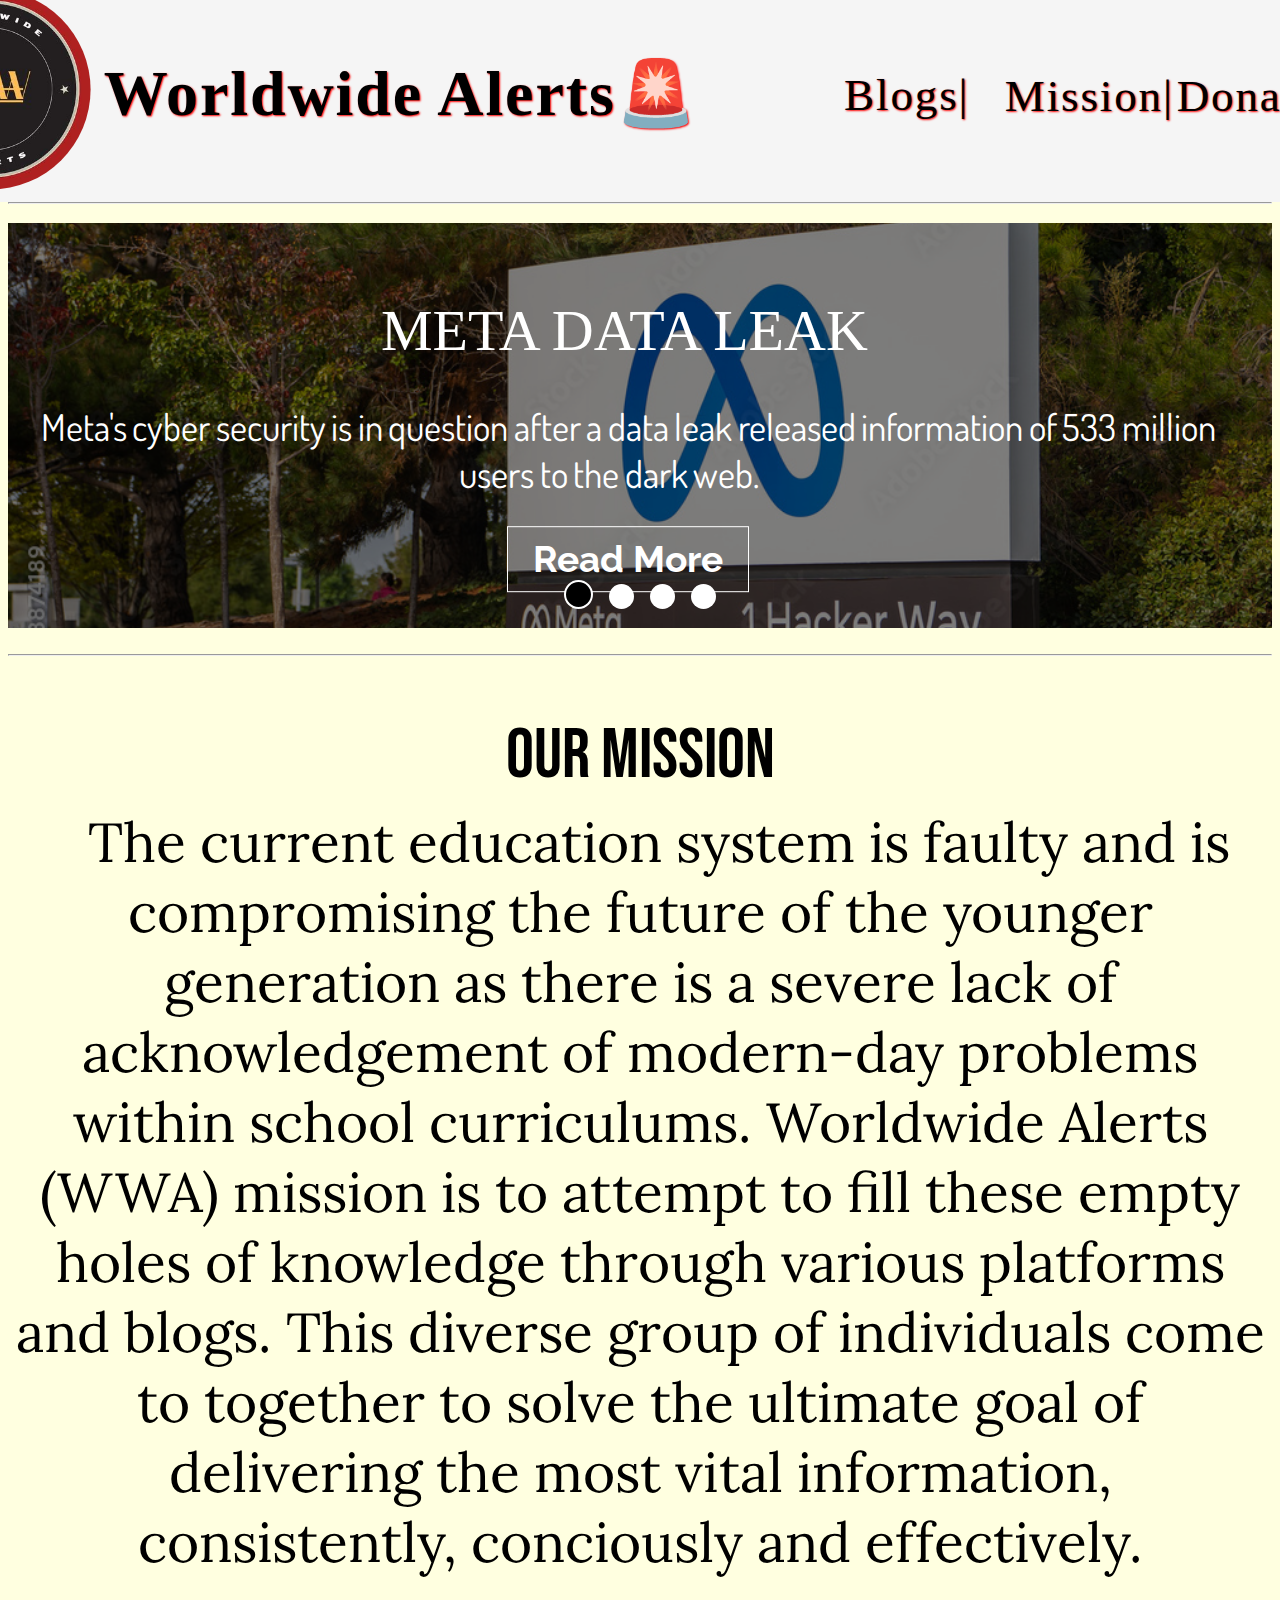
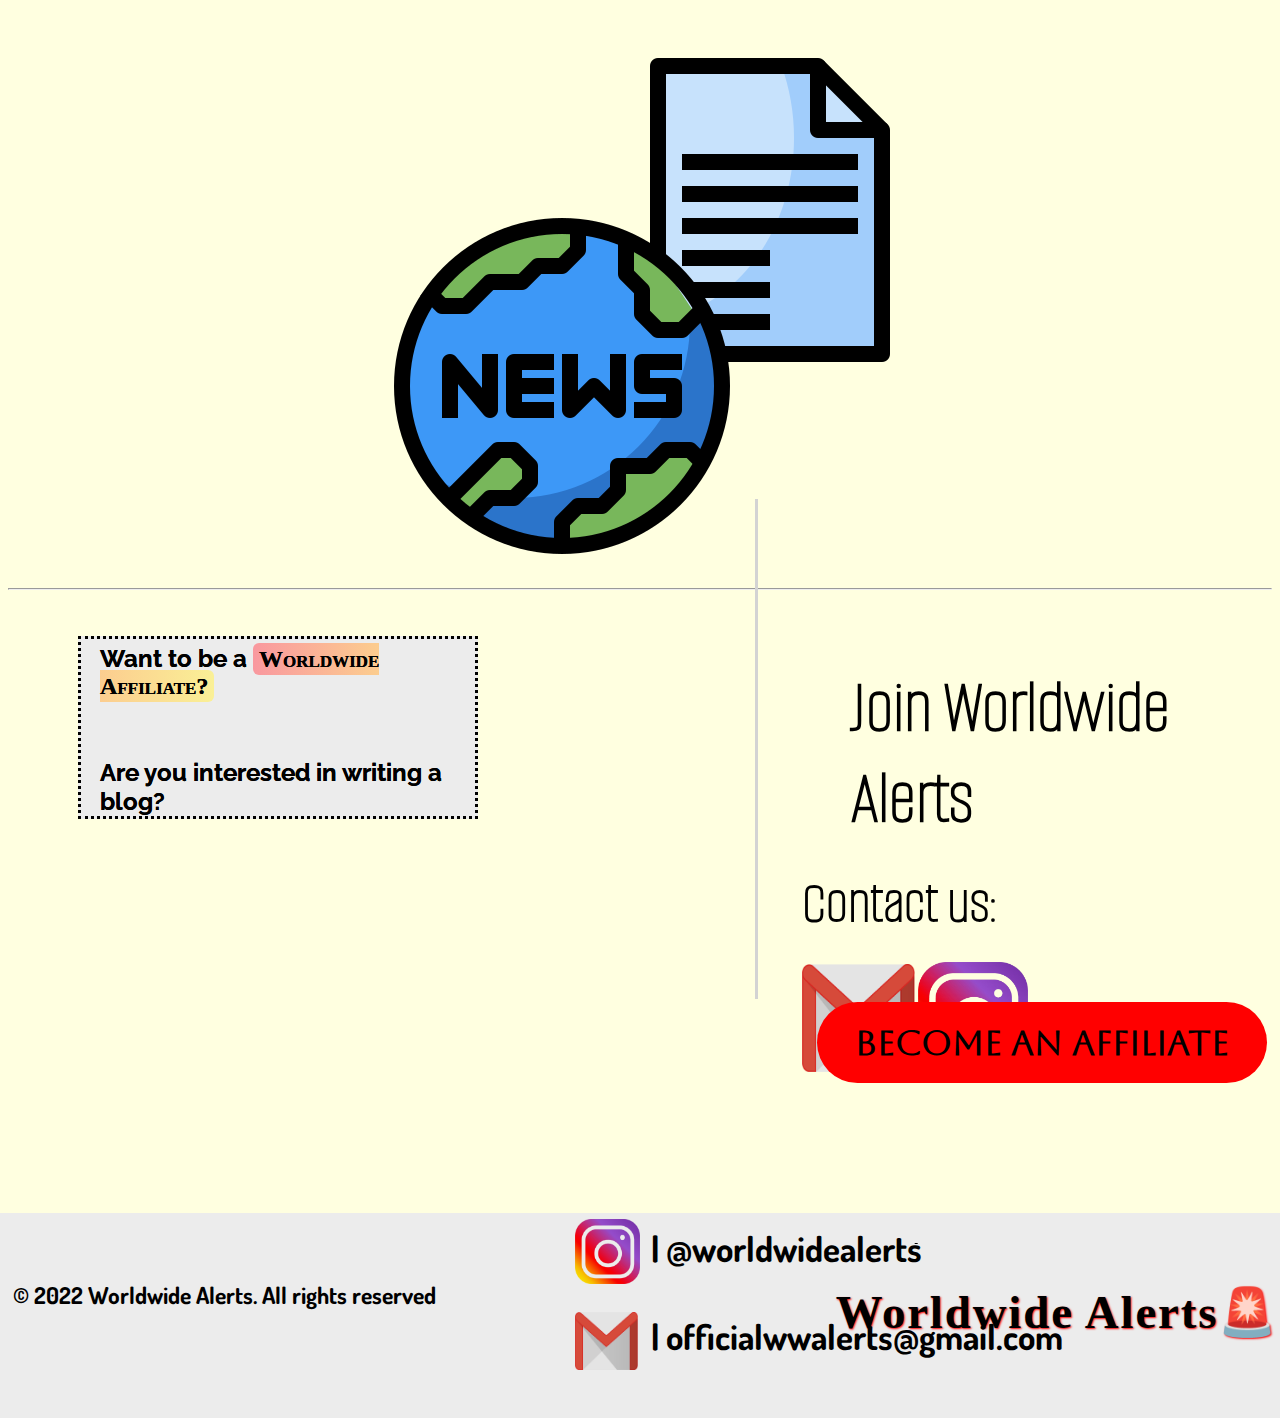
<file: index.html>
<html lang="en">
<head>
    <meta charset="UTF-8">
    <meta http-equiv="X-UA-Compatible" content="IE=edge">
    <meta name="viewport" content="width=1500;height:1500;user-scalable=0;" />
    <link rel="stylesheet" href="style.css">
    <title>Worldwide Alerts</title>
    <link rel="preconnect" href="https://fonts.googleapis.com">
<link rel="preconnect" href="https://fonts.gstatic.com" crossorigin>
<link href="https://fonts.googleapis.com/css2?family=Aboreto&family=Alumni+Sans+Pinstripe&family=Bebas+Neue&family=Dosis:wght@200&family=Lora&family=Raleway:wght@100&display=swap" rel="stylesheet">
</head>
<header>
    <div class="maintitle"> 
        <h1>
            <a class="link" href="index.html">Worldwide Alerts🚨</a>
        </h1>
        <div class="subsection">
            <div class="blogs">
                <a class="link" href="blogs.html">Blogs|</a>
            </div>
            <div class="our-mission">
                <a class="link" href="index.html#mission">Mission|</a>
            </div>
            <div class="donate">
                <a class="link" href="donate.html">Donate|</a>
            </div>
            <div class="contact">
                <a class="link" href="index.html#join">Contact</a>
            </div>
        </div>
        <div class="mainimage">
            <a class="link" href="./index.html">
                <img class="logo" src="images/worldwidelogo.jpg"> 
            </a>
        </div>
</header>
<hr>
<body>
    <div class="slider">
        <input type="radio" name="slide" id="slide-1" checked>
        <input type="radio" name="slide" id="slide-2">
        <input type="radio" name="slide" id="slide-3">
        <input type="radio" name="slide" id="slide-4">

        <div class="slides">
            <div class="slide slide-1">
                <div class="slide-data">
                    <h1>Meta Data Leak</h1>
                    <P>Meta's cyber security is in question after a data leak released information of 533 million<br> 
                        users to the dark web.</P>
                    <button class="button" onclick="location.href='cybersecurity.html'">Read More</button>
                </div>
            </div>
            <div class="slide slide-2">
                <div class="slide-data">
                    <h1>Monkeypox</h1>
                    <P>Monkeypox is a deadly virus with various symptoms on the rise in the world.<br>Monkeypox virus is part of the same family of viruses as variola virus,<br> 
                        the virus that causes smallpox. </P>
                    <button class="button" onclick="location.href='monkeypox.html'">Read More</button>
                </div>
            </div>
            <div class="slide slide-3">
                <div class="slide-data">
                    <h1>Uyghur Muslims In Concentration Camps</h1>
                    <P>Millions of Uyghur Muslims are being held in inhumane concentration camps where<br>things such as
                        internment, forced abortion, forced sterilization, forced labor, 
                        torture,<br>brainwashing, alleged rape have occured to this innocent group of people.</P>
                         <button class="button" onclick="location.href='muslims.html'">Read More</button>
                </div>
            </div>
            <div class="slide slide-4">
                <div class="slide-data">
                    <h1>Equal Pay</h1>
                    <P>Women only make 77 cents for every dollar 
                        earned by men.<br>As a result, there's a lifetime of income inequality between men and women<br>and more
                         women are retiring into poverty which is not ethical.</P>
                         <button class="button" onclick="location.href='equalpay.html'">Read More</button>
                </div>
            </div>
        </div>

        <div class="arrows arrow-left">
            <label for="slide-3">
                <span><i class="fas fa-angle-left"></i></span>
            </label>
            <label for="slide-1">
                <span><i class="fas fa-angle-left"></i></span>
            </label>
            <label for="slide-2">
                <span><i class="fas fa-angle-left"></i></span>
            </label>
            <label for="slide-4">
                <span><i class="fas fa-angle-left"></i></span>
            </label>
        </div>

        <div class="arrows arrow-right">
            <label for="slide-2">
                <span><i class="fas fa-angle-right"></i></span>
            </label>
            <label for="slide-3">
                <span><i class="fas fa-angle-right"></i></span>
            </label>
            <label for="slide-1">
                <span><i class="fas fa-angle-right"></i></span>
            </label>
            <label for="slide-4">
                <span><i class="fas fa-angle-right"></i></span>
            </label>
        </div>

        <div class="dots">
            <label for="slide-1"></label>
            <label for="slide-2"></label>
            <label for="slide-3"></label>
            <label for="slide-4"></label>
        </div>
    </div>
    <br>
    <hr>
    <div id="mission">
        <h2>Our Mission</h2>
        <p>The current education system is faulty and is compromising the future of the younger generation as there is 
            a severe lack of acknowledgement of modern-day problems within school curriculums. Worldwide Alerts (WWA) 
            mission is to attempt to fill these empty holes of knowledge through various platforms and blogs. This diverse
             group of individuals come to together to solve the ultimate goal of delivering the most vital information, 
             consistently, conciously and effectively. </p>
    </div>
    <br>
    <div class="filler-image">
        <img src="images/news.png" alt="">
    </div>
    <br>
    <hr>
    <br>
    <div class="affiliate">
        <div class="offer">
            <h2>Want to be a <span class="highlight">Worldwide Affiliate?</span> <br><br><br>Are you interested in writing a blog?</span></h2>
        </div>
        <div class="line">
            <div style="border-right:3px solid lightgrey;height:500px;text-align:center;padding-left:10px"></div>
        </div>
        <div id="join">
            <h2>Join Worldwide Alerts</h2><h4>Contact us:</h4>
            <a href="https://mail.google.com/mail/u/0/#inbox?compose=GTvVlcSDbFTHpvTbCBZHXmrBkhRsmNTTvcJbSDdTHtlBqrGhZzKKLxcwVcQPhxLcBfnNKHKfwRlbb" target="_blank">
            <img src="images/gmail.png" width="113" height="108"> 
            </a>
    
            <a href="https://www.instagram.com/worldwidealerts/?hl=en" target="_blank">
            <img src="images/instagram.png" width="110" height="110">
            </a>
            <button class="button-1"onclick="location.href='https://docs.google.com/forms/d/e/1FAIpQLScU3TUs0H5khBt9A2chukT0VBWeJHSwSTQZGWmdj0NtWhO1SA/viewform?usp=sf_link'">Become An Affiliate</button>
            </button>
        </div>
    </div>
    <br>
    <hr>
    <footer>
        <div class="footer">
            <div class="footer-text">
                <h3>© 2022 Worldwide Alerts. All rights reserved</h3>
            </div>
            <div class="footer-text1">
                <h3>Worldwide Alerts🚨</h3>
            </div>
        </div>
        <div class="footer-contact">
            <div class="footer-contact-gmail">
                <a href="https://mail.google.com/mail/u/0/#inbox?compose=GTvVlcSDbFTHpvTbCBZHXmrBkhRsmNTTvcJbSDdTHtlBqrGhZzKKLxcwVcQPhxLcBfnNKHKfwRlbb" target="_blank">
                    <img src="images/gmail.png" width="63" height="58"> 
                </a>
            </div>
            <div class="footer-contact-insta">
                <a href="https://www.instagram.com/worldwidealerts/?hl=en" target="_blank">
                    <img src="images/instagram.png" width="65" height="65">
            </div>
            <div class="footer-contact-text">
                <div class="footer-contact-insta-text">
                    <a class="link" href="https://www.instagram.com/worldwidealerts/?hl=en" target="_blank">|  @worldwidealerts</a>
                </div>
                <br>
                <div class="footer-contact-gmail-text">
                    <a class="link" href="https://mail.google.com/mail/u/0/#inbox?compose=GTvVlcSDbFTHpvTbCBZHXmrBkhRsmNTTvcJbSDdTHtlBqrGhZzKKLxcwVcQPhxLcBfnNKHKfwRlbb" target="_blank">|  officialwwalerts@gmail.com</a>
                </div>
            </div>
        </div>
    </footer>      
</body>
</file>
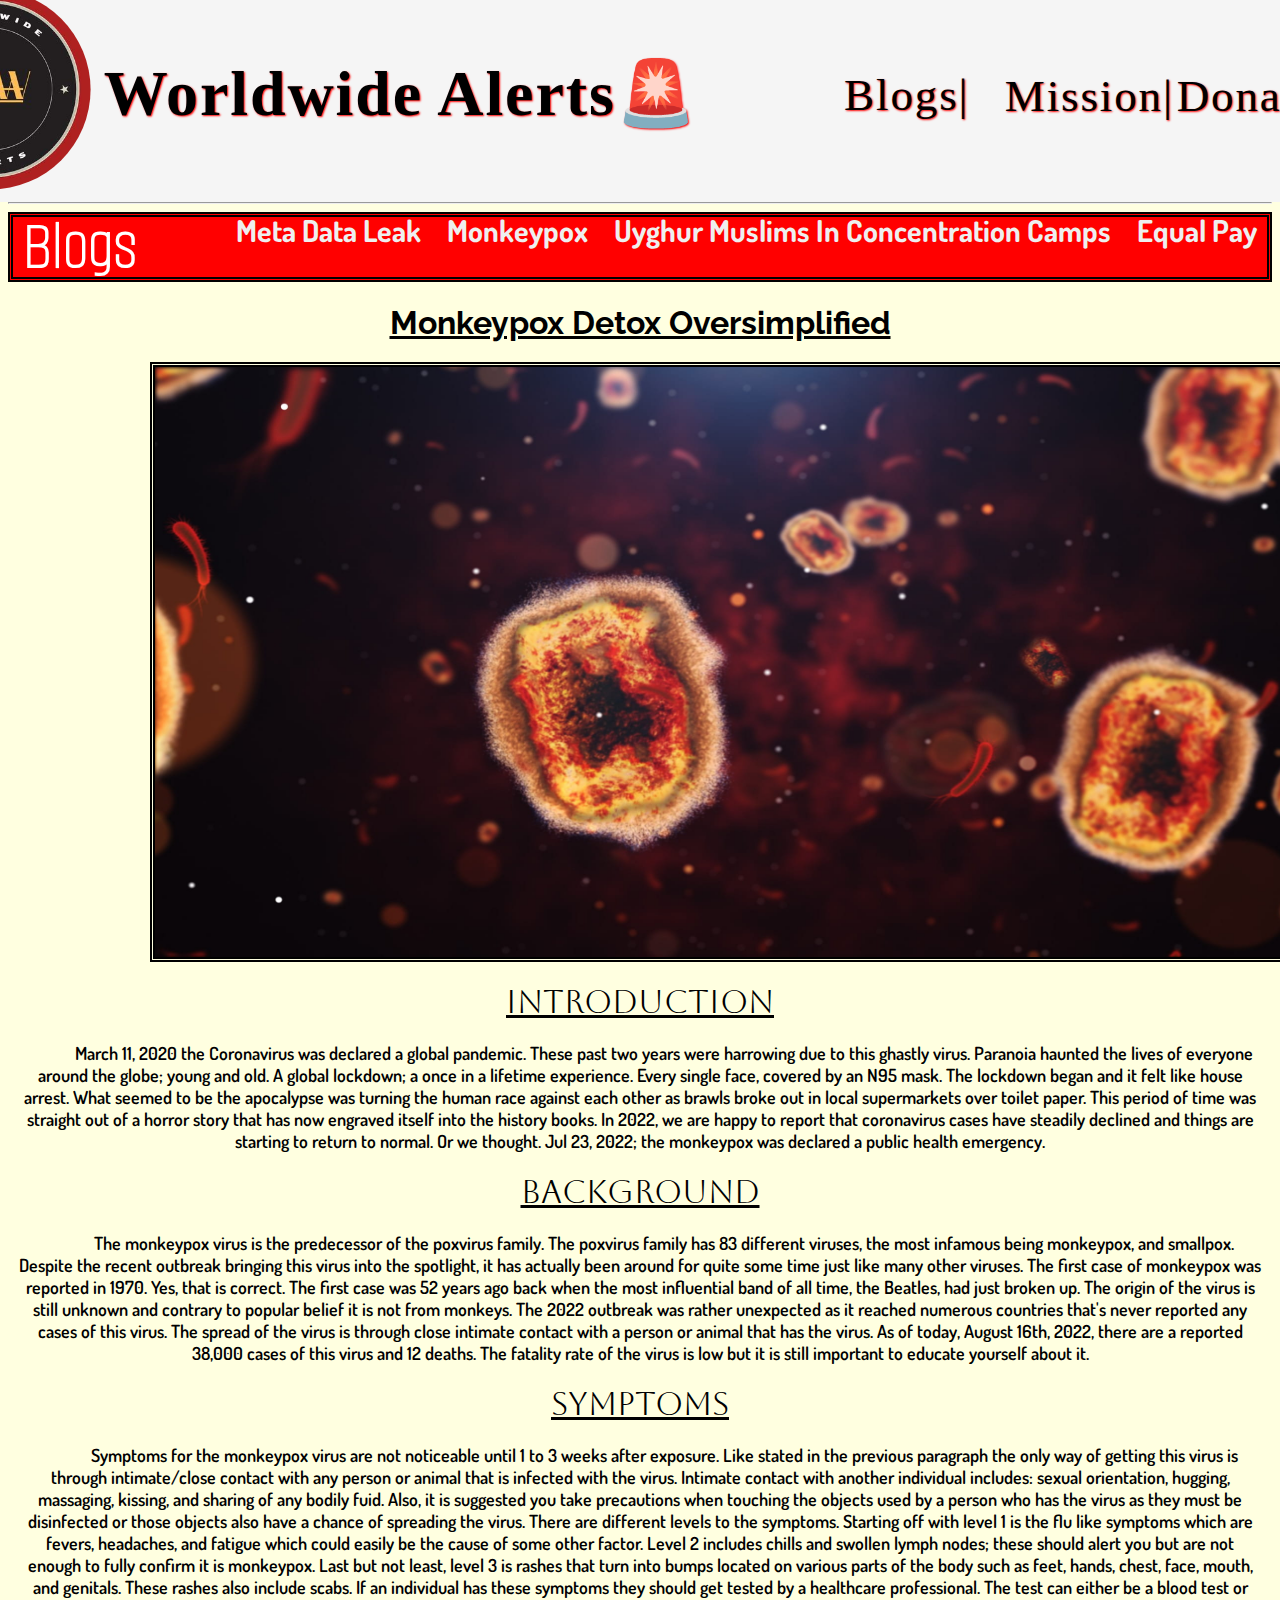
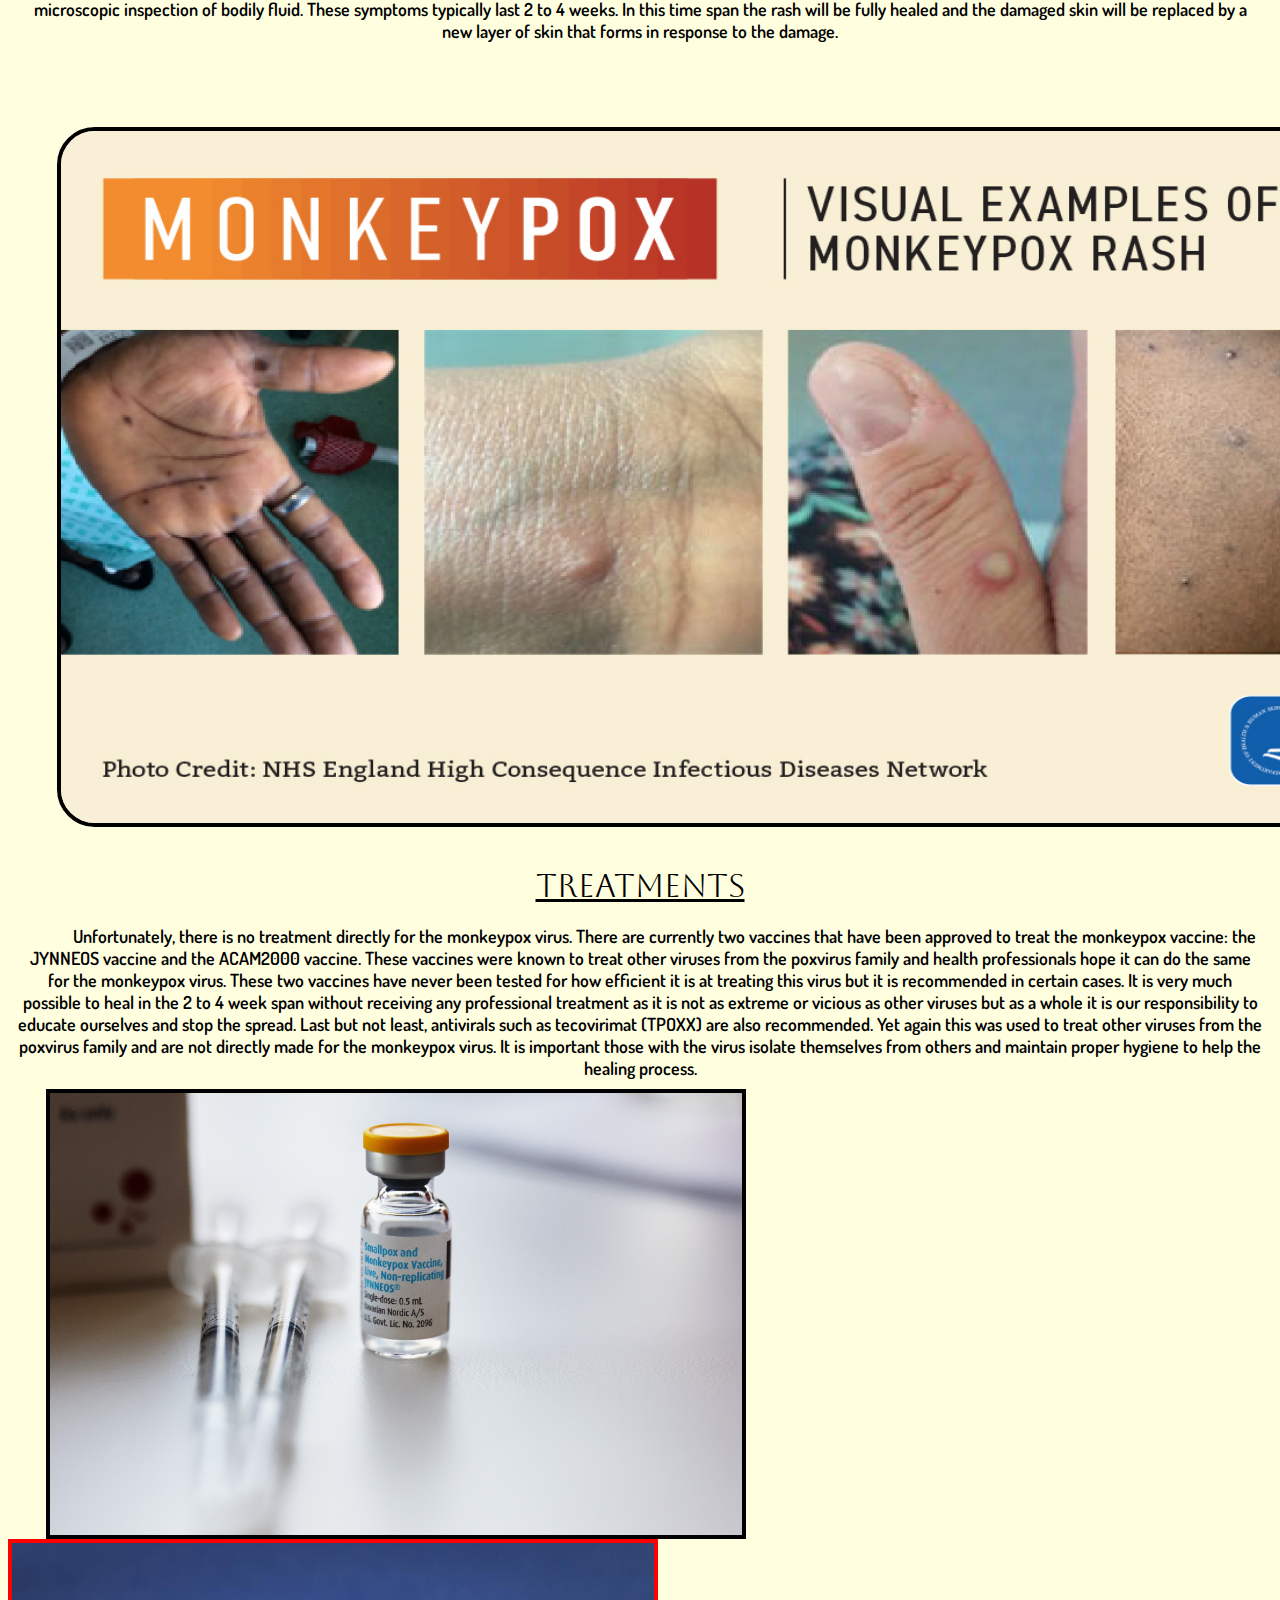
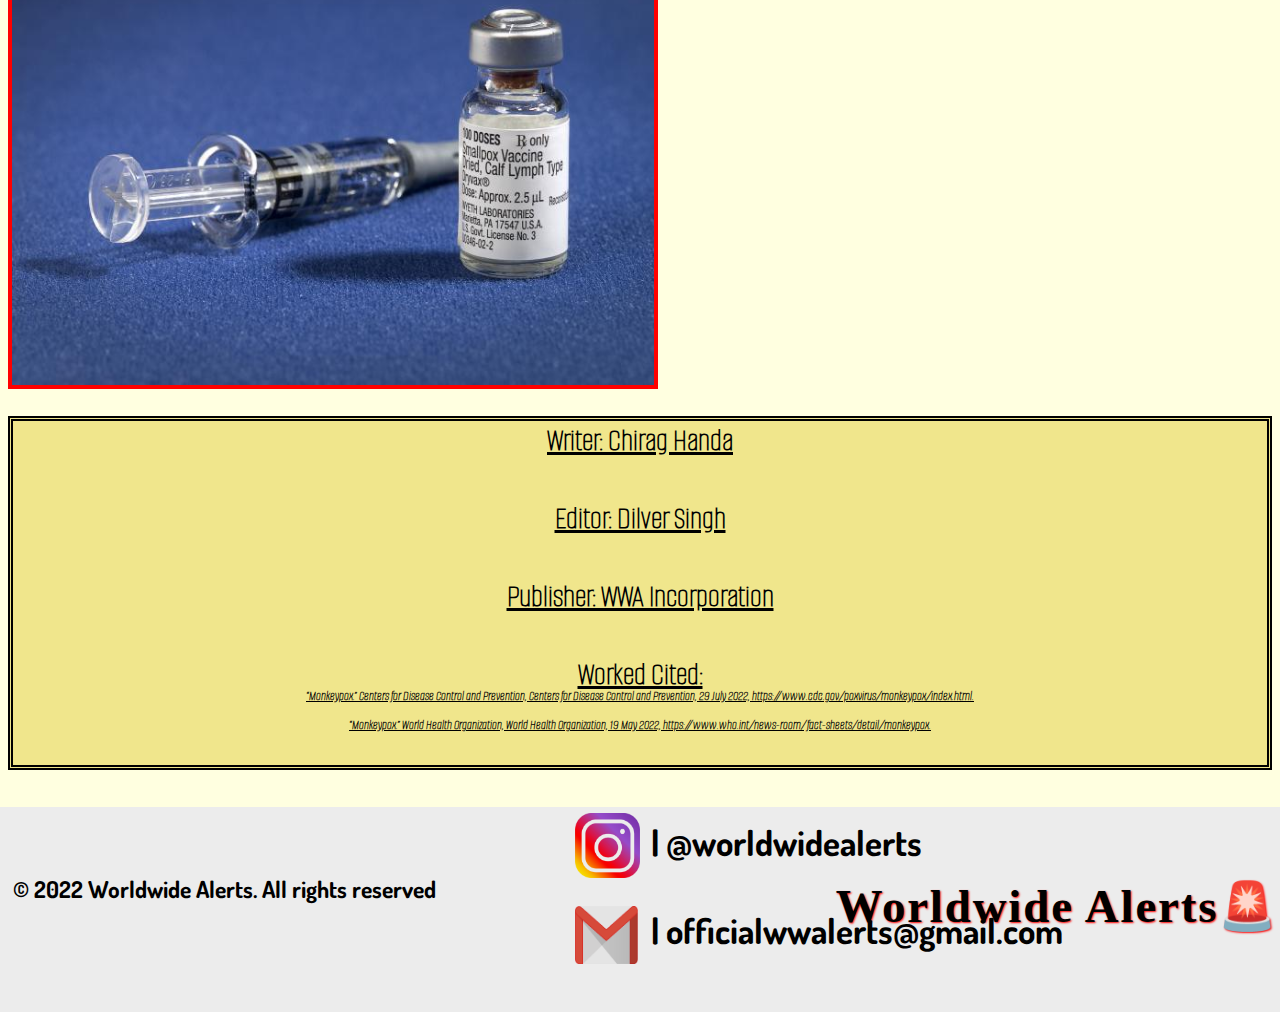
<file: blogs.html>
<html lang="en">
<head>
    <meta charset="UTF-8">
    <meta http-equiv="X-UA-Compatible" content="IE=edge">
    <meta name="viewport" content="width=1500;height:1500;user-scalable=0;" />
    <link rel="stylesheet" href="blogs.css">
    <title>Worldwide Alerts</title>
    <link rel="preconnect" href="https://fonts.googleapis.com">
<link rel="preconnect" href="https://fonts.gstatic.com" crossorigin>
<link href="https://fonts.googleapis.com/css2?family=Aboreto&family=Alumni+Sans+Pinstripe&family=Bebas+Neue&family=Dosis:wght@200&family=Lora&family=Raleway:wght@100&display=swap" rel="stylesheet">
</head>
<header>
    <header>
        <div class="maintitle"> 
            <h1>
                <a class="link" href="index.html">Worldwide Alerts🚨</a>
            </h1>
            <div class="subsection">
                <div class="blogs">
                    <a class="link" href="blogs.html">Blogs|</a>
                </div>
                <div class="our-mission">
                    <a class="link" href="index.html#mission">Mission|</a>
                </div>
                <div class="donate">
                    <a class="link" href="donate.html">Donate|</a>
                </div>
                <div class="contact">
                    <a class="link" href="index.html#join">Contact</a>
                </div>
            </div>
            <div class="mainimage">
                <a class="link" href="index.html">
                    <img class="logo" src="images/worldwidelogo.jpg"> 
                </a>
            </div>
    </header>
    <hr>
</header>
<body>
    <div class="nav">
        <input type="checkbox" id="nav-check">
        <div class="nav-header">
          <div class="nav-title">
            Blogs
          </div>
        </div>
        <div class="nav-btn">
          <label for="nav-check">
            <span></span>
            <span></span>
            <span></span>
          </label>
        </div>
        
        <div class="nav-links">
            <a href="cybersecurity.html">Meta Data Leak</a>
            <a href="monkeypox.html">Monkeypox</a>
            <a href="muslims.html">Uyghur Muslims In Concentration Camps</a>
            <a href="equalpay.html">Equal Pay</a>
        </div>
      </div>
      <div id="monkeypox-blog">
        <div class="monkeypox-title">
            <h1>
               Monkeypox Detox Oversimplified 
            </h1>
            <img class="monkeypox" src="images/monkeypox.jpg"width="1200" height="600">
        </div>
        <div class="monkeypox-info">
            <div class="intro">
                <h1>Introduction</h1>
                <p>March 11, 2020 the Coronavirus was declared a global pandemic. These past two years were 
                    harrowing due to this ghastly virus. Paranoia haunted the lives of everyone around the 
                    globe; young and old. A global lockdown; a once in a lifetime experience. Every single face,
                    covered by an N95 mask. The lockdown began and it felt like house arrest. What seemed to be 
                    the apocalypse was turning the human race against each other as brawls broke out in local 
                    supermarkets over toilet paper. This period of time was straight out of a horror story that 
                    has now engraved itself into the history books. In 2022, we are happy to report that 
                    coronavirus cases have steadily declined and things are starting to return to normal. 
                    Or we thought. Jul 23, 2022; the monkeypox was declared a public health emergency. </p>
            </div>
            <div class="background">
                <h1>Background</h1>
                <p>The monkeypox virus is the predecessor of the poxvirus family. The poxvirus family has 
                    83 different viruses, the most infamous being monkeypox, and smallpox. Despite the recent 
                    outbreak bringing this virus into the spotlight, it has actually been around for quite some
                    time just like many other viruses. The first case of monkeypox was reported in 1970. Yes, 
                    that is correct. The first case was 52 years ago back when the most influential band of 
                    all time, the Beatles, had just broken up. The origin of the virus is still unknown and 
                    contrary to popular belief it is not from monkeys. The 2022 outbreak was rather unexpected
                    as it reached numerous countries that's never reported any cases of this virus. The 
                    spread of the virus is through close intimate contact with a person or animal that has 
                    the virus. As of today, August 16th, 2022, there are a reported 38,000 cases of this 
                    virus and 12 deaths. The fatality rate of the virus is low but it is still important to 
                    educate yourself about it. 
                </p>
            </div>  
            <div class="symptoms">
                <h1>Symptoms</h1>
                <p>Symptoms for the monkeypox virus are not noticeable until 1 to 3 weeks after exposure. 
                    Like stated in the previous paragraph the only way of getting this virus is through 
                    intimate/close contact with any person or animal that is infected with the virus. 
                    Intimate contact with another individual includes: sexual orientation, hugging, massaging,
                    kissing, and sharing of any bodily fuid. Also, it is suggested you take precautions when 
                    touching the objects used by a person who has the virus as they must be disinfected or 
                    those objects also have a chance of spreading the virus. There are different levels to 
                    the symptoms. Starting off with level 1 is the flu like symptoms which are fevers, 
                    headaches, and fatigue which could easily be the cause of some other factor. Level 2 
                    includes chills and swollen lymph nodes; these should alert you but are not enough to 
                    fully confirm it is monkeypox. Last but not least, level 3 is rashes that turn into bumps
                    located on various parts of the body such as feet, hands, chest, face, mouth, and 
                    genitals. These rashes also include scabs. If an individual has these symptoms they 
                    should get tested by a healthcare professional. The test can either be a blood test or 
                    microscopic inspection of bodily fluid. These symptoms typically last 2 to 4 weeks. 
                    In this time span the rash will be fully healed and the damaged skin will be replaced by 
                    a new layer of skin that forms in response to the damage.  
                </p>
                <img class="monkeysymptoms" src="images/monkeysymptoms.jpg" width="1400" height="700">
            </div>
            <br>
            <div class="treatments">
                <h1>Treatments</h1>
                <p>
                    Unfortunately, there is no treatment directly for the monkeypox virus. There are 
                    currently two vaccines that have been approved to treat the monkeypox vaccine: the JYNNEOS 
                    vaccine and the ACAM2000 vaccine. These vaccines were known to treat other viruses from the
                    poxvirus family and health professionals hope it can do the same for the monkeypox virus. 
                    These two vaccines have never been tested for how efficient it is at treating this virus 
                    but it is recommended in certain cases. It is very much possible to heal in the 2 to 4 
                    week span without receiving any professional treatment as it is not as extreme or vicious 
                    as other viruses but as a whole it is our responsibility to educate ourselves and stop the
                    spread. Last but not least, antivirals such as tecovirimat (TPOXX) are also recommended. 
                    Yet again this was used to treat other viruses from the poxvirus family and are not 
                    directly made for the monkeypox virus. It is important those with the virus isolate 
                    themselves from others and maintain proper hygiene to help the healing process. 
                </p>
                <img class="monkeytreatments" src="images/monkeytreatments.jpg" width="700" height="450">
                <img class="monkeytreatments2" src="images/monkeytreatments2.jpg" width="650" height="450">
            </div>
            <div class="credits">
                <h2>
                    Writer: Chirag Handa
                    <br>
                    <br>
                    Editor: Dilver Singh
                    <br>
                    <br>
                    Publisher: WWA Incorporation
                    <br>
                    <br>
                    <div class="work-cited">
                        Worked Cited:
                        <h3><i>“Monkeypox.” Centers for Disease Control and Prevention, Centers for Disease Control and Prevention, 29 July 2022, <a href="https://www.cdc.gov/poxvirus/monkeypox/index.html.">https://www.cdc.gov/poxvirus/monkeypox/index.html.</a></i></h3>
                        <h3><i>“Monkeypox.” World Health Organization, World Health Organization, 19 May 2022, <a href="https://www.who.int/news-room/fact-sheets/detail/monkeypox.">https://www.who.int/news-room/fact-sheets/detail/monkeypox.</a></i></h3>
                    </div>
                </h2>
            </div>
        </div>
    </div>
    <footer>
        <div class="footer">
            <div class="footer-text">
                <h3>© 2022 Worldwide Alerts. All rights reserved</h3>
            </div>
            <div class="footer-text1">
                <h3>Worldwide Alerts🚨</h3>
            </div>
        </div>
        <div class="footer-contact">
            <div class="footer-contact-gmail">
                <a href="https://mail.google.com/mail/u/0/#inbox?compose=GTvVlcSDbFTHpvTbCBZHXmrBkhRsmNTTvcJbSDdTHtlBqrGhZzKKLxcwVcQPhxLcBfnNKHKfwRlbb" target="_blank">
                    <img src="images/gmail.png" width="63" height="58"> 
                </a>
            </div>
            <div class="footer-contact-insta">
                <a href="https://www.instagram.com/worldwidealerts/?hl=en" target="_blank">
                    <img src="images/instagram.png" width="65" height="65">
            </div>
            <div class="footer-contact-text">
                <div class="footer-contact-insta-text">
                    <a class="link" href="https://www.instagram.com/worldwidealerts/?hl=en" target="_blank">|  @worldwidealerts</a>
                </div>
                <br>
                <div class="footer-contact-gmail-text">
                    <a class="link" href="https://mail.google.com/mail/u/0/#inbox?compose=GTvVlcSDbFTHpvTbCBZHXmrBkhRsmNTTvcJbSDdTHtlBqrGhZzKKLxcwVcQPhxLcBfnNKHKfwRlbb" target="_blank">|  officialwwalerts@gmail.com</a>
                </div>
            </div>
        </div>
    </footer>      
</body>
</file>
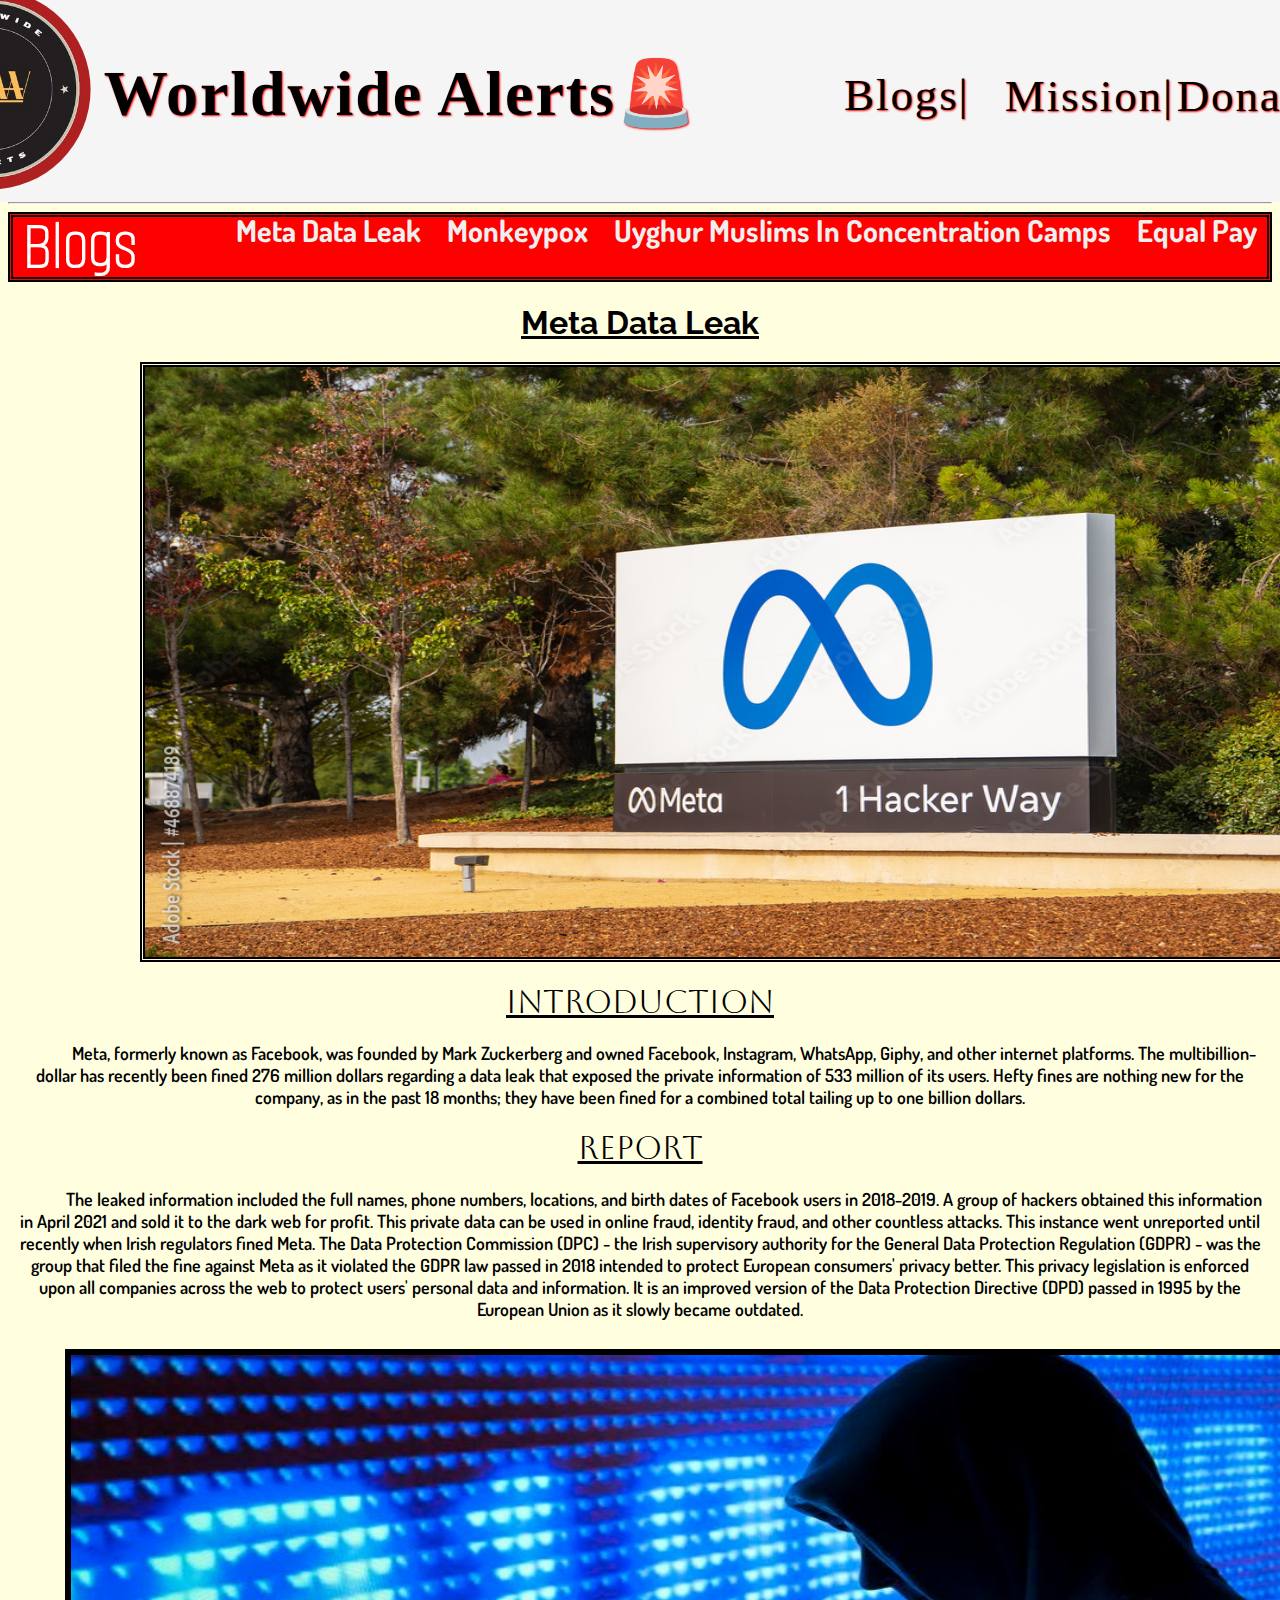
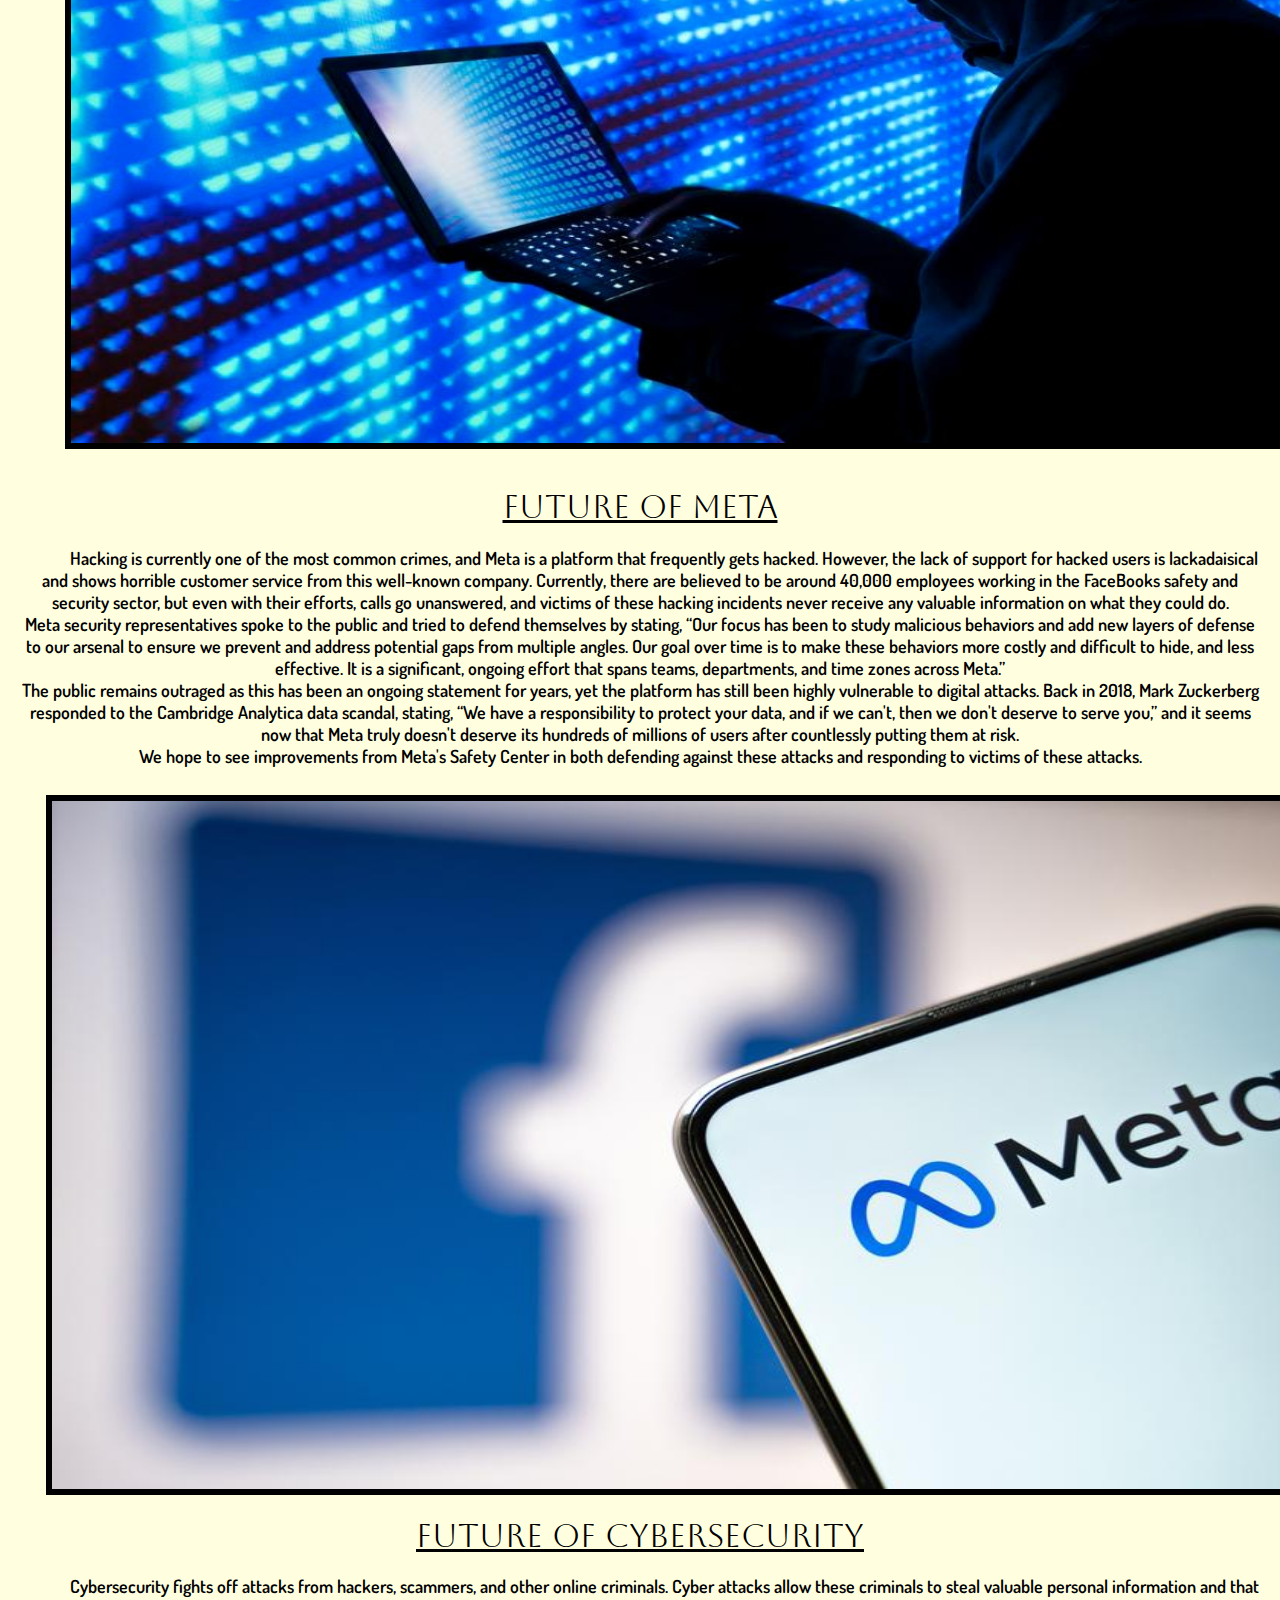
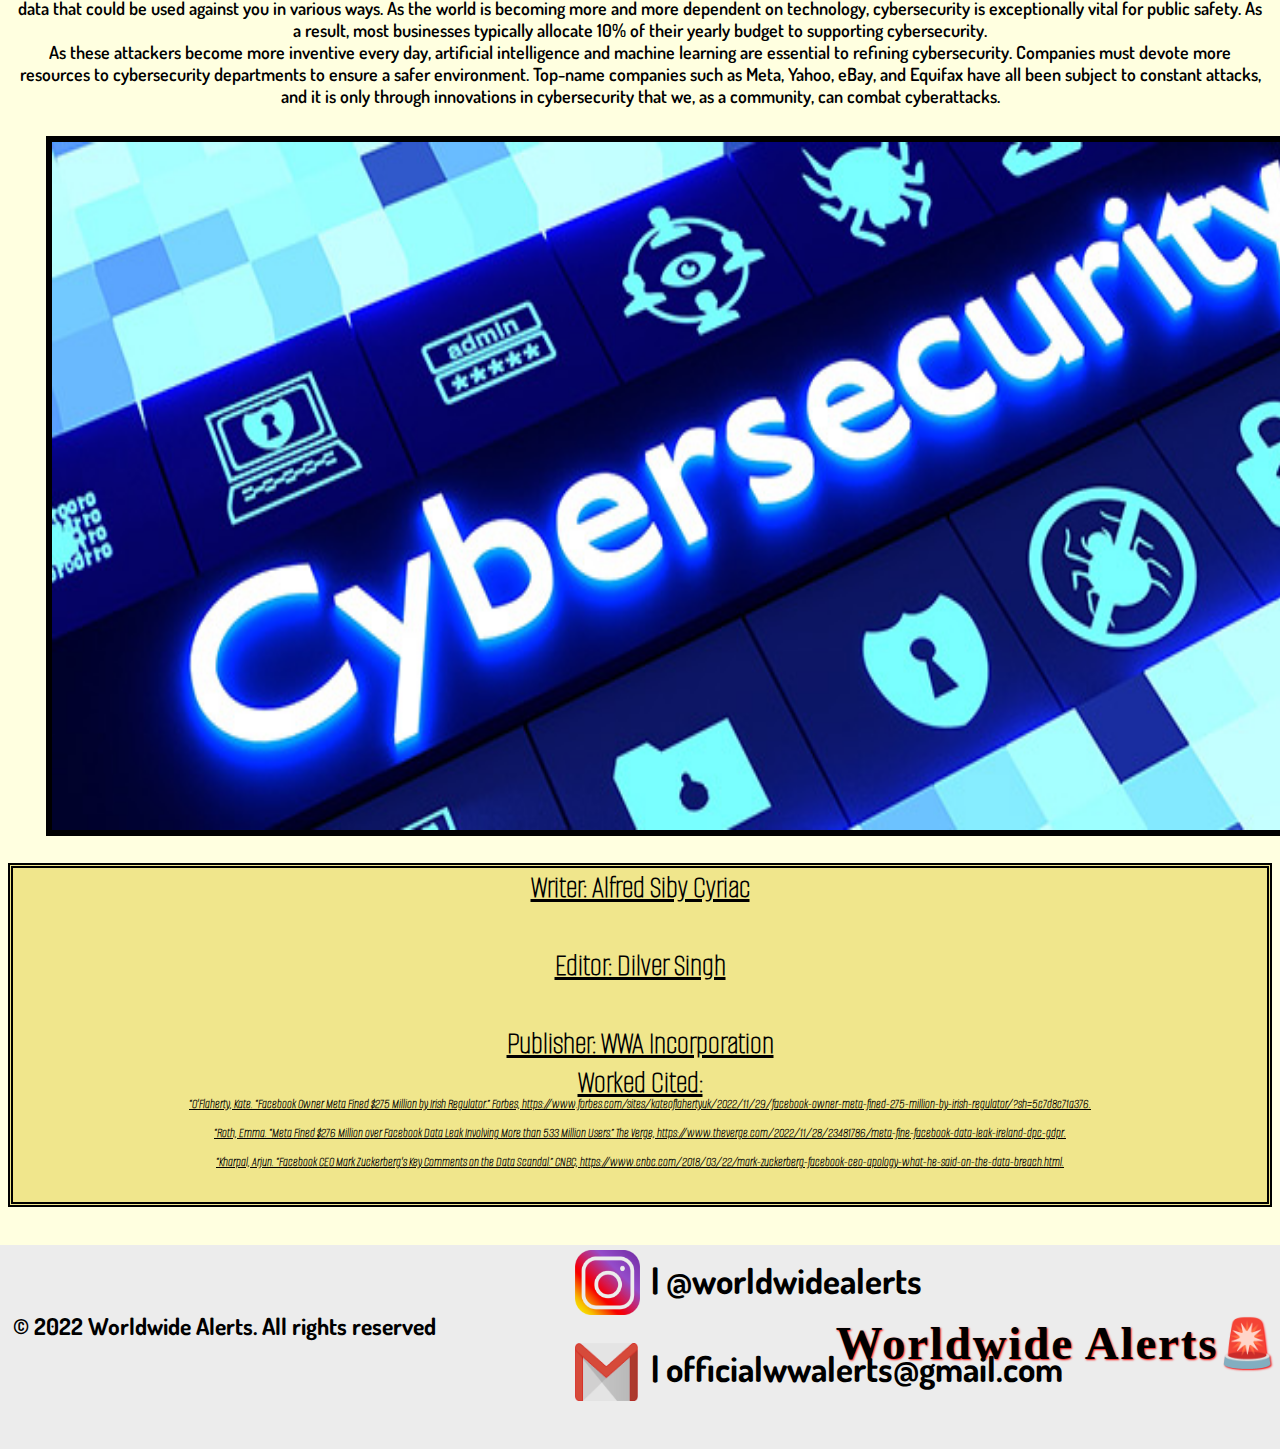
<file: cybersecurity.html>
<html lang="en">
<head>
    <meta charset="UTF-8">
    <meta http-equiv="X-UA-Compatible" content="IE=edge">
    <meta name="viewport" content="width=1500;height=1500; user-scalable=0;" />
    <link rel="stylesheet" href="blogs.css">
    <title>Worldwide Alerts</title>
    <link rel="preconnect" href="https://fonts.googleapis.com">
<link rel="preconnect" href="https://fonts.gstatic.com" crossorigin>
<link href="https://fonts.googleapis.com/css2?family=Aboreto&family=Alumni+Sans+Pinstripe&family=Bebas+Neue&family=Dosis:wght@200&family=Lora&family=Raleway:wght@100&display=swap" rel="stylesheet">
</head>
<header>
    <header>
        <div class="maintitle"> 
            <h1>
                <a class="link" href="index.html">Worldwide Alerts🚨</a>
            </h1>
            <div class="subsection">
                <div class="blogs">
                    <a class="link" href="blogs.html">Blogs|</a>
                </div>
                <div class="our-mission">
                    <a class="link" href="index.html#mission">Mission|</a>
                </div>
                <div class="donate">
                    <a class="link" href="donate.html">Donate|</a>
                </div>
                <div class="contact">
                    <a class="link" href="index.html#join">Contact</a>
                </div>
            </div>
            <div class="mainimage">
                <a class="link" href="index.html">
                    <img class="logo" src="images/worldwidelogo.jpg"> 
                </a>
            </div>
    </header>
    <hr>
</header>
<body>
    <div class="nav">
        <input type="checkbox" id="nav-check">
        <div class="nav-header">
          <div class="nav-title">
            Blogs
          </div>
        </div>
        <div class="nav-btn">
          <label for="nav-check">
            <span></span>
            <span></span>
            <span></span>
          </label>
        </div>
        
        <div class="nav-links">
          <a href="cybersecurity.html">Meta Data Leak</a>
          <a href="monkeypox.html">Monkeypox</a>
          <a href="muslims.html">Uyghur Muslims In Concentration Camps</a>
          <a href="equalpay.html">Equal Pay</a>
        </div>
      </div>
        <div id="cybersecurity-blog">
            <div class="cybersecurity-title">
                <h1>Meta Data Leak</h1>
                <img class="metaleak" src="images/meta.jpg" width="1200" height="600">
            </div>
            <div class="metaleak-info">
                <div class="intro">
                    <h1>Introduction</h1>
                    <p>Meta, formerly known as Facebook, was founded by Mark Zuckerberg and owned Facebook, 
                        Instagram, WhatsApp, Giphy, and other internet platforms. The multibillion-dollar has 
                        recently been fined 276 million dollars regarding a data leak that exposed the private 
                        information of 533 million of its users. Hefty fines are nothing new for the company, 
                        as in the past 18 months; they have been fined for a combined total tailing up to one 
                        billion dollars. </p>
                </div>
                <div class="report">
                    <h1>Report</h1>
                    <p>	The leaked information included the full names, phone numbers, locations, and birth dates
                         of Facebook users in 2018-2019. A group of hackers obtained this information in April 
                         2021 and sold it to the dark web for profit. This private data can be used in online 
                         fraud, identity fraud, and other countless attacks. This instance went unreported until 
                         recently when Irish regulators fined Meta. The Data Protection Commission (DPC) - the 
                         Irish supervisory authority for the General Data Protection Regulation (GDPR) - was the 
                         group that filed the fine against Meta as it violated the GDPR law passed in 2018 
                         intended to protect European consumers' privacy better. This privacy legislation is 
                         enforced upon all companies across the web to protect users' personal data and 
                         information. It is an improved version of the Data Protection Directive (DPD) passed in 
                         1995 by the European Union as it slowly became outdated. 
                         </p>
                    <img class="metahack" src="images/metahack.jpg" width="1400" height="700">
                </div>
                <br>
                <div class="future">
                    <h1>Future of Meta</h1>
                    <p>
                        Hacking is currently one of the most common crimes, and Meta is a platform that frequently
                         gets hacked. However, the lack of support for hacked users is lackadaisical and shows 
                         horrible customer service from this well-known company. Currently, there are believed to 
                         be around 40,000 employees working in the FaceBooks safety and security sector, but even
                          with their efforts, calls go unanswered, and victims of these hacking incidents never 
                          receive any valuable information on what they could do. <br> Meta security representatives 
                          spoke to the public and tried to defend themselves by stating, “Our focus has been to 
                          study malicious behaviors and add new layers of defense to our arsenal to ensure we 
                          prevent and address potential gaps from multiple angles. Our goal over time is to make 
                          these behaviors more costly and difficult to hide, and less effective. It is a 
                          significant, ongoing effort that spans teams, departments, and time zones across Meta.”
                        <br>The public remains outraged as this has been an ongoing statement for years, yet the 
                        platform has still been highly vulnerable to digital attacks. Back in 2018, 
                        Mark Zuckerberg responded to the Cambridge Analytica data scandal, stating, “We have 
                        a responsibility to protect your data, and if we can't, then we don't deserve to serve 
                        you,” and it seems now that Meta truly doesn't deserve its hundreds of millions of users 
                        after countlessly putting them at risk. <br>We hope to see improvements from Meta's 
                        Safety Center in both defending against these attacks and responding to victims of these 
                        attacks. 
                    </p>
                    <img class="metahope" src="images/metahope.jpg" width="1400" height="700">
                    <div class="cyberfuture">
                        <h1>Future of Cybersecurity</h1>
                        <p>
                            Cybersecurity fights off attacks from hackers, scammers, and other online criminals. 
                            Cyber attacks allow these criminals to steal valuable personal information and that 
                            data that could be used against you in various ways. As the world is becoming more 
                            and more dependent on technology, cybersecurity is exceptionally vital for public 
                            safety. As a result, most businesses typically allocate 10% of their yearly budget to 
                            supporting cybersecurity. <br>
                            As these attackers become more inventive every day, artificial intelligence and 
                            machine learning are essential to refining cybersecurity. Companies must devote more 
                            resources to cybersecurity departments to ensure a safer environment. Top-name 
                            companies such as Meta, Yahoo, eBay, and Equifax have all been subject to constant 
                            attacks, and it is only through innovations in cybersecurity that we, as a community, 
                            can combat cyberattacks. 
                        </p>
                        <img class="cybersecurity" src="images/cybersecurity.jpg" width="1400" height="700">
                    <br>
                </div>
            </div>
            <div class="credits">
                <h2>
                    Writer: Alfred Siby Cyriac
                    <br>
                    <br>
                    Editor: Dilver Singh
                    <br>
                    <br>
                    Publisher: WWA Incorporation 
            <div class="work-cited">
                    Worked Cited:
                    <br>
                    <h3><i>“O'Flaherty, Kate. “Facebook Owner Meta Fined $275 Million by Irish Regulator.” Forbes, <a href="https://www.forbes.com/sites/kateoflahertyuk/2022/11/29/facebook-owner-meta-fined-275-million-by-irish-regulator/?sh=5c7d8c71a376.">https://www.forbes.com/sites/kateoflahertyuk/2022/11/29/facebook-owner-meta-fined-275-million-by-irish-regulator/?sh=5c7d8c71a376.</a></i> </h3>
                    <h3><i>“Roth, Emma. “Meta Fined $276 Million over Facebook Data Leak Involving More than 533 Million Users.” The Verge, <a href="https://www.theverge.com/2022/11/28/23481786/meta-fine-facebook-data-leak-ireland-dpc-gdpr.">https://www.theverge.com/2022/11/28/23481786/meta-fine-facebook-data-leak-ireland-dpc-gdpr.</a></i> </h3>
                    <h3><i>“Kharpal, Arjun. “Facebook CEO Mark Zuckerberg's Key Comments on the Data Scandal.” CNBC, <a href="https://www.cnbc.com/2018/03/22/mark-zuckerberg-facebook-ceo-apology-what-he-said-on-the-data-breach.html.">https://www.cnbc.com/2018/03/22/mark-zuckerberg-facebook-ceo-apology-what-he-said-on-the-data-breach.html.</a></i> </h3>
            </h2>
      </div>
    </div>
    <footer>
        <div class="footer">
            <div class="footer-text">
                <h3>© 2022 Worldwide Alerts. All rights reserved</h3>
            </div>
            <div class="footer-text1">
                <h3>Worldwide Alerts🚨</h3>
            </div>
        </div>
        <div class="footer-contact">
            <div class="footer-contact-gmail">
                <a href="https://mail.google.com/mail/u/0/#inbox?compose=GTvVlcSDbFTHpvTbCBZHXmrBkhRsmNTTvcJbSDdTHtlBqrGhZzKKLxcwVcQPhxLcBfnNKHKfwRlbb" target="_blank">
                    <img src="images/gmail.png" width="63" height="58"> 
                </a>
            </div>
            <div class="footer-contact-insta">
                <a href="https://www.instagram.com/worldwidealerts/?hl=en" target="_blank">
                    <img src="images/instagram.png" width="65" height="65">
            </div>
            <div class="footer-contact-text">
                <div class="footer-contact-insta-text">
                    <a class="link" href="https://www.instagram.com/worldwidealerts/?hl=en" target="_blank">|  @worldwidealerts</a>
                </div>
                <br>
                <div class="footer-contact-gmail-text">
                    <a class="link" href="https://mail.google.com/mail/u/0/#inbox?compose=GTvVlcSDbFTHpvTbCBZHXmrBkhRsmNTTvcJbSDdTHtlBqrGhZzKKLxcwVcQPhxLcBfnNKHKfwRlbb" target="_blank">|  officialwwalerts@gmail.com</a>
                </div>
            </div>
        </div>
    </footer>      
</body>
</file>
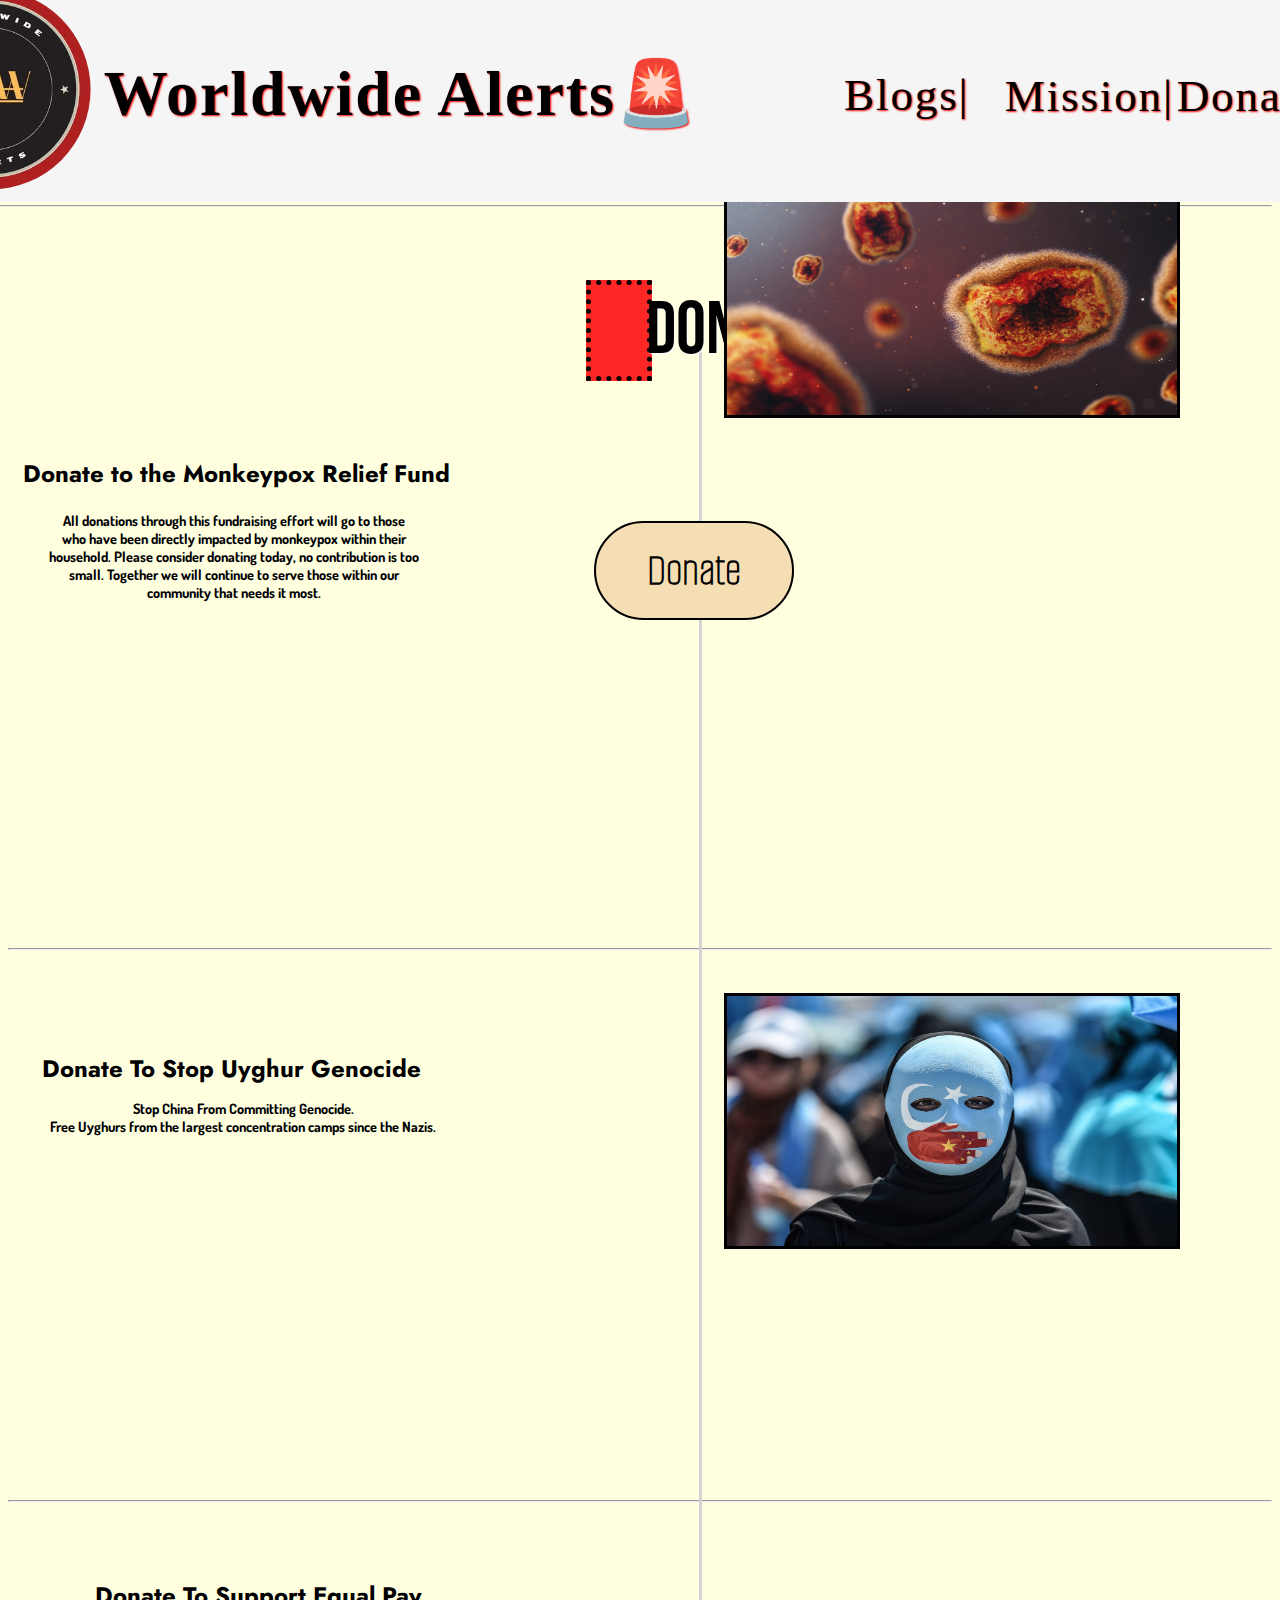
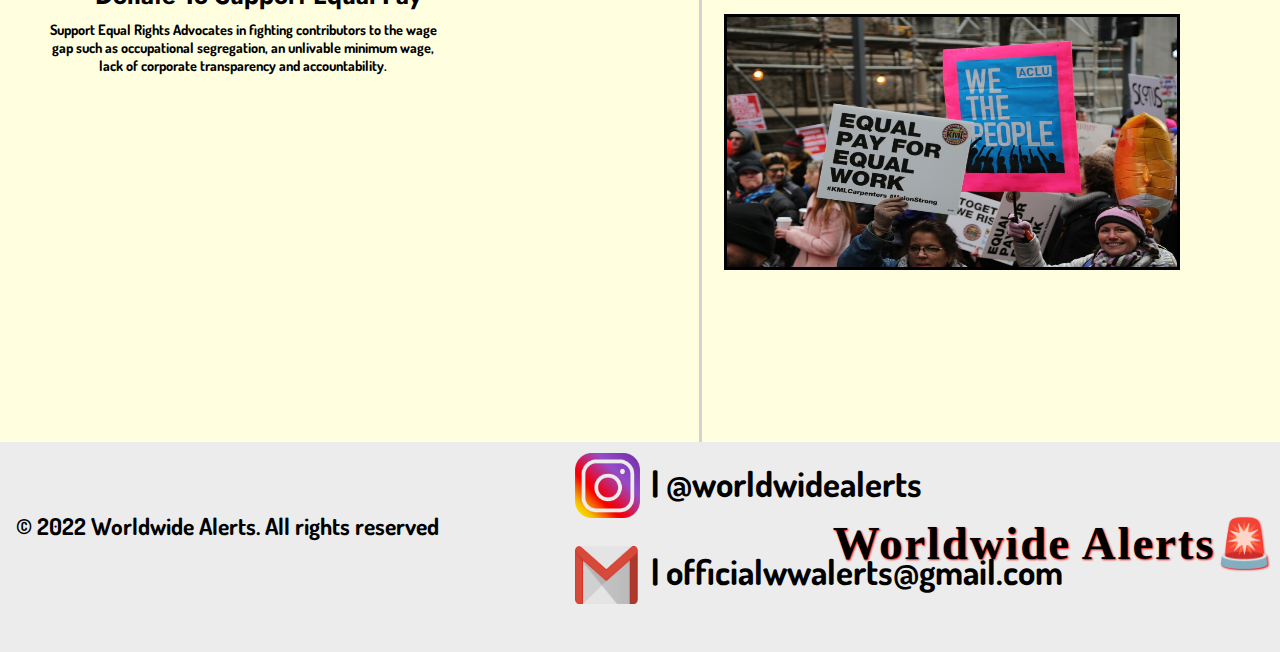
<file: donate.html>
<html lang="en">
<head>
    <meta charset="UTF-8">
    <meta http-equiv="X-UA-Compatible" content="IE=edge">
    <meta name="viewport" content="width=1500;height=1500; user-scalable=0;" />
    <link rel="stylesheet" href="donate.css">
    <title>Worldwide Alerts</title>
    <link rel="preconnect" href="https://fonts.googleapis.com">
<link rel="preconnect" href="https://fonts.gstatic.com" crossorigin>
<link href="https://fonts.googleapis.com/css2?family=Aboreto&family=Alumni+Sans+Pinstripe&family=Bebas+Neue&family=Dosis:wght@200&family=Jost:wght@200&family=Lora&family=Raleway:wght@100&display=swap" rel="stylesheet">
</head>
     <header>
            <div class="maintitle"> 
                <h1>
                    <a class="link" href="index.html">Worldwide Alerts🚨</a>
                </h1>
                <div class="subsection">
                    <div class="blogs">
                        <a class="link" href="blogs.html">Blogs|</a>
                    </div>
                    <div class="our-mission">
                        <a class="link" href="index.html#mission">Mission|</a>
                    </div>
                    <div class="donate">
                        <a class="link" href="donate.html">Donate|</a>
                    </div>
                    <div class="contact">
                        <a class="link" href="index.html#join">Contact</a>
                    </div>
                </div>
                <div class="mainimage">
                    <a class="link" href="index.html">
                        <img class="logo" src="images/worldwidelogo.jpg"> 
                    </a>
                </div>
        </header>
    <hr>
    <body>
        <div class="donate">
            <h1>Donate</h1>
        </div>
        <div class="donate-info">
            <div class="monkeypox-donation">
                <h2>Donate to the Monkeypox Relief Fund</h2>
                <p>All donations through this fundraising effort will go to those<br>who have been directly
                    impacted by monkeypox within their<br>household. Please consider donating today, 
                    no contribution is too<br>small. Together we will continue to serve those within our<br>community
                     that needs it most.</p>
                <img class="monkeypox" src="images/monkeypox2.jpg" width="450" height="250">
                <button class="button-1"onclick="location.href='https://www.gofundme.com/f/monkey-pox-relief-assistant?qid=fed86bd4337682e396d27d3705ee9caf'">Donate</button>
                <div class="line">
                    <div style="border-right:3px solid lightgrey;height:600px;text-align:center;padding-left:275px;margin-top:-10cm;"></div>
                </div>
                <hr>
            <div class="muslim-donation">
                <br>
                <h2>Donate To Stop Uyghur Genocide</h2>
                <img class="muslim" src="images/china2.jpg" width="450" height="250">
                <p>Stop China From Committing Genocide.<br>Free Uyghurs from the largest concentration camps since the Nazis.</p>
                <button class="button-1"onclick="location.href='https://www.saveuighur.org/donate/'">Donate</button>
                <div class="line">
                    <div style="border-right:3px solid lightgrey;height:600px;text-align:center;padding-left:275px;margin-top: -5cm;"></div>
                </div>
                <hr>
            <div class="women-donation">
                <h2>Donate To Support Equal Pay</h2>
                <img class="women" src="images/equalpay2.jpg" width="450" height="250">
                <p>Support Equal Rights Advocates in fighting contributors to the wage<br>gap such as occupational 
                    segregation, an unlivable minimum wage,<br>lack of corporate transparency and accountability. </p>
                <button class="button-1"onclick="location.href='https://www.equalrights.org/donate-to-support-equal-pay/'">Donate</button>
                <div class="line">
                    <div style="border-right:3px solid lightgrey;height:800px;text-align:center;padding-left:275px;margin-top:-10cm;"></div>
                </div>
                <hr>
            </div>
            </div>
            </div>
        </div>
    </body>
    <footer>
        <div class="footer">
            <div class="footer-text">
                <h3>© 2022 Worldwide Alerts. All rights reserved</h3>
            </div>
            <div class="footer-text1">
                <h3>Worldwide Alerts🚨</h3>
            </div>
        </div>
        <div class="footer-contact">
            <div class="footer-contact-gmail">
                <a href="https://mail.google.com/mail/u/0/#inbox?compose=GTvVlcSDbFTHpvTbCBZHXmrBkhRsmNTTvcJbSDdTHtlBqrGhZzKKLxcwVcQPhxLcBfnNKHKfwRlbb" target="_blank">
                    <img src="images/gmail.png" width="63" height="58"> 
                </a>
            </div>
            <div class="footer-contact-insta">
                <a href="https://www.instagram.com/worldwidealerts/?hl=en" target="_blank">
                    <img src="images/instagram.png" width="65" height="65">
            </div>
            <div class="footer-contact-text">
                <div class="footer-contact-insta-text">
                    <a class="link" href="https://www.instagram.com/worldwidealerts/?hl=en" target="_blank">|  @worldwidealerts</a>
                </div>
                <br>
                <div class="footer-contact-gmail-text">
                    <a class="link" href="https://mail.google.com/mail/u/0/#inbox?compose=GTvVlcSDbFTHpvTbCBZHXmrBkhRsmNTTvcJbSDdTHtlBqrGhZzKKLxcwVcQPhxLcBfnNKHKfwRlbb" target="_blank">|  officialwwalerts@gmail.com</a>
                </div>
            </div>
        </div>
    </footer>
</file>
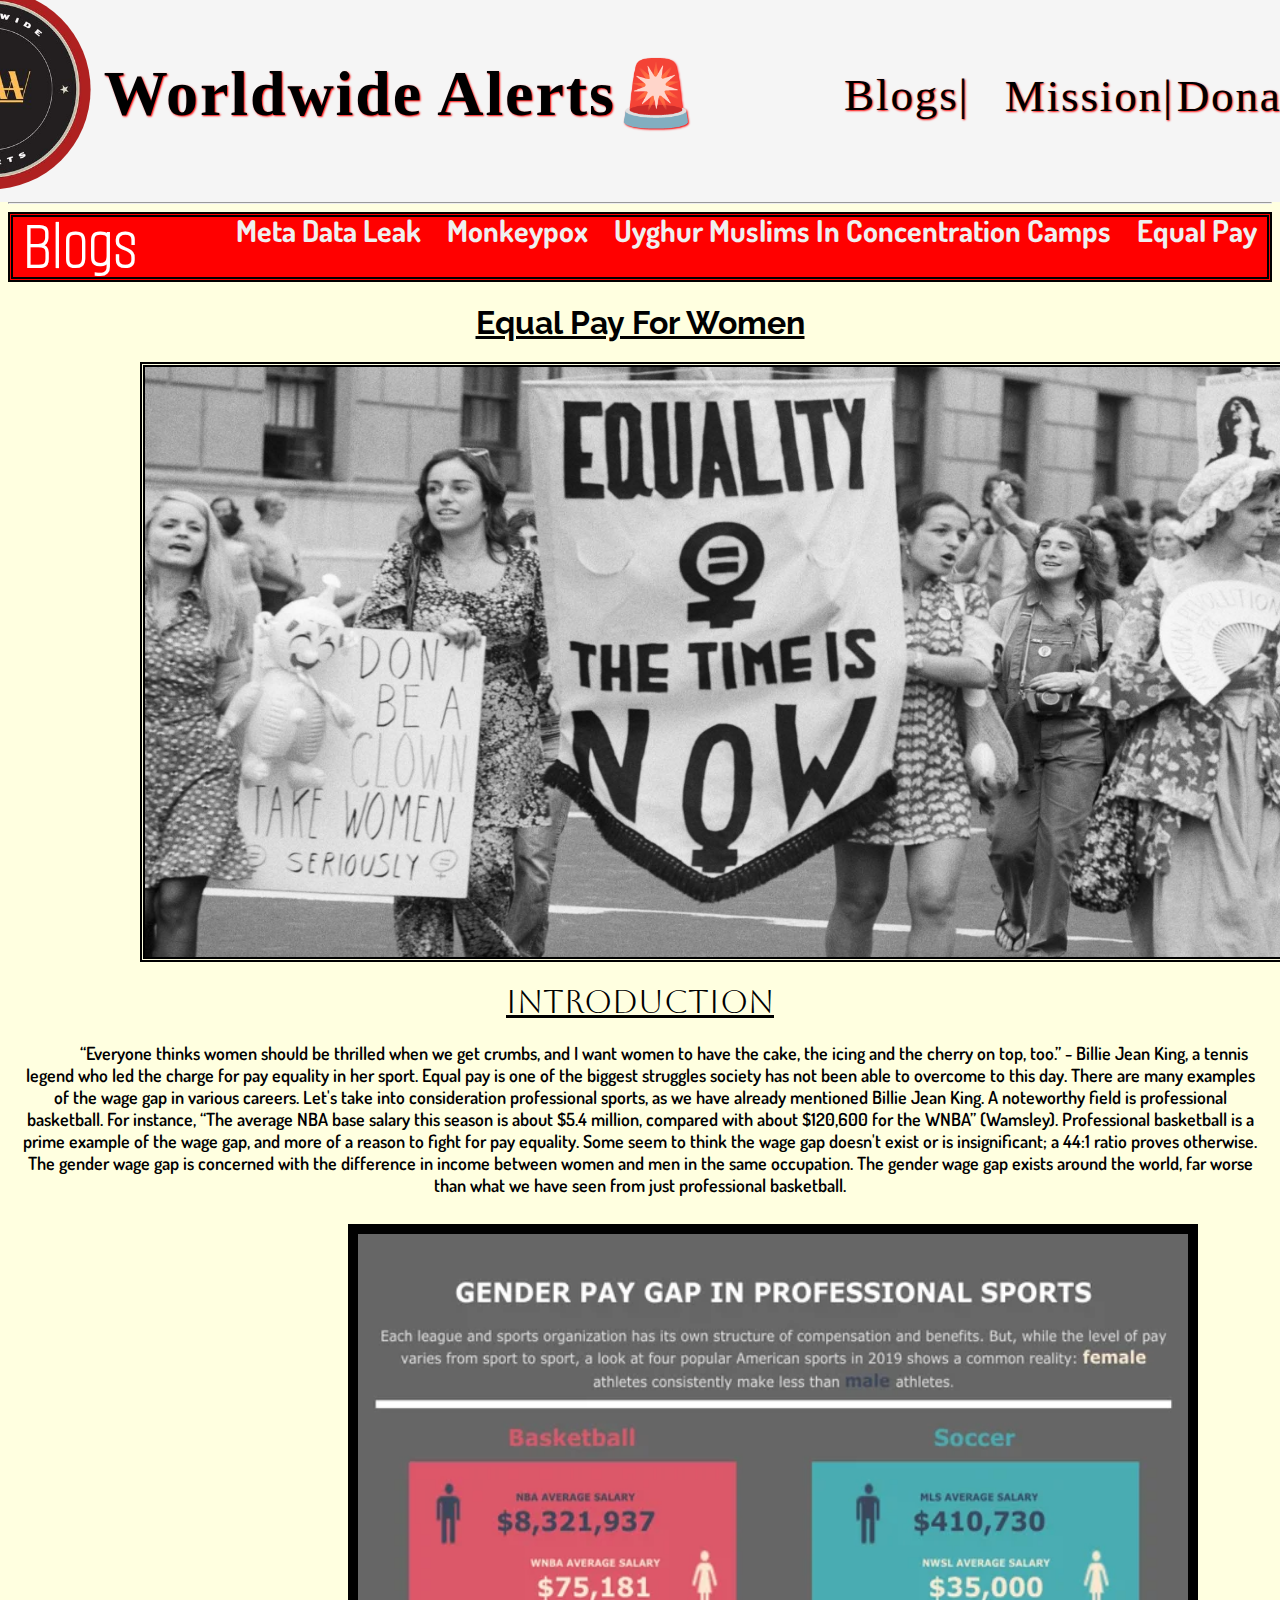
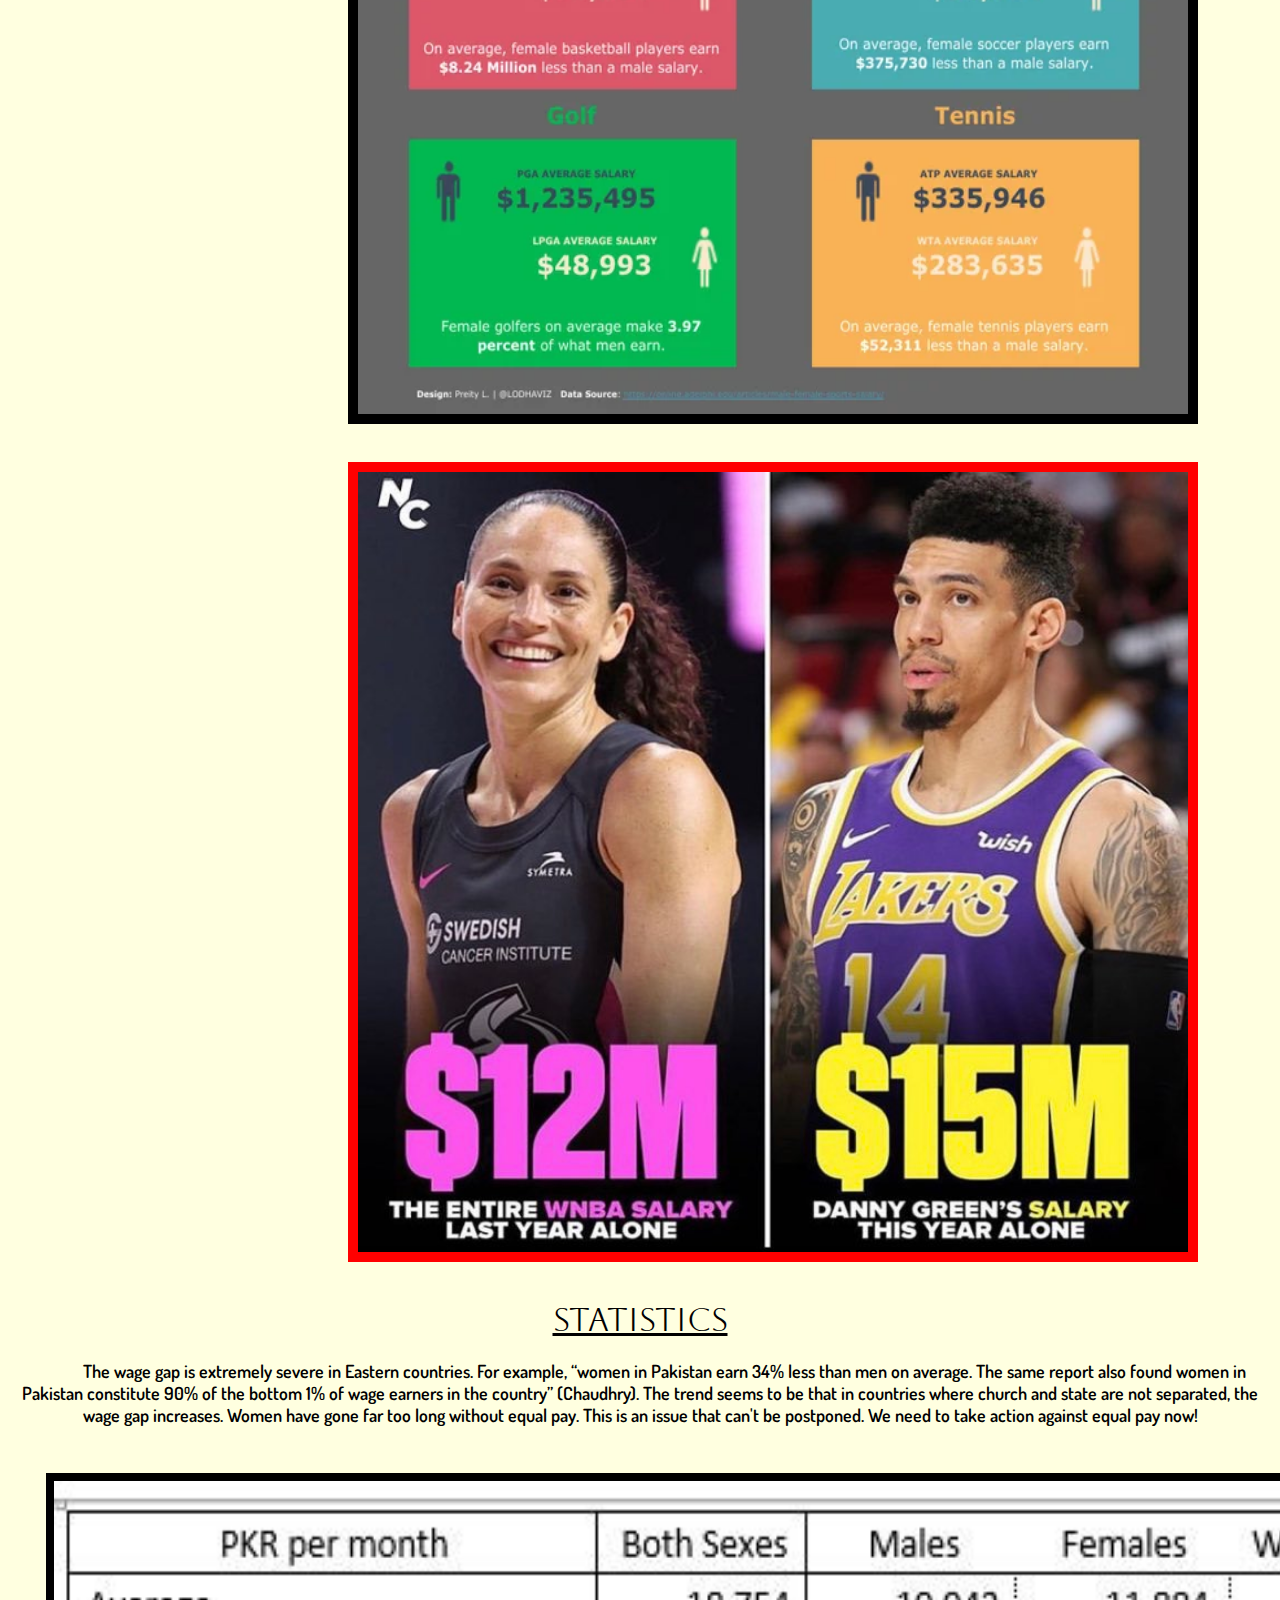
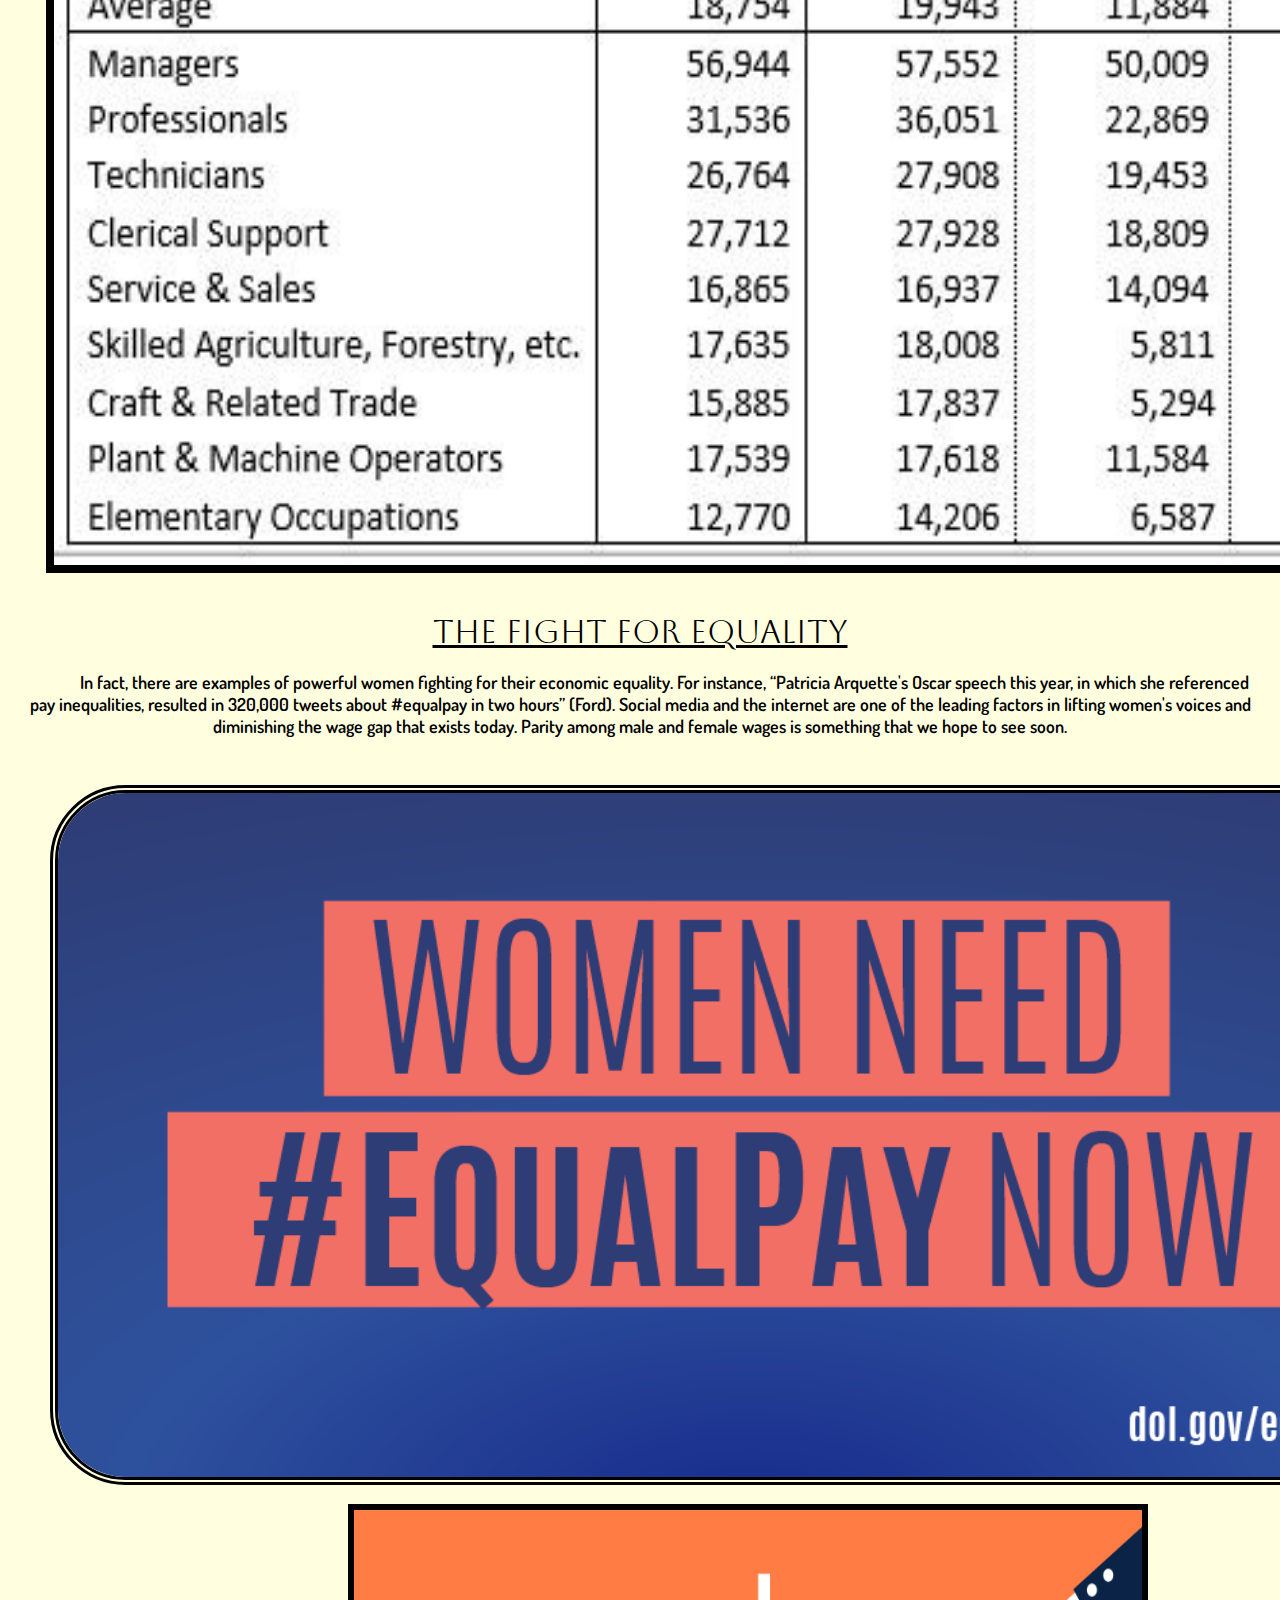
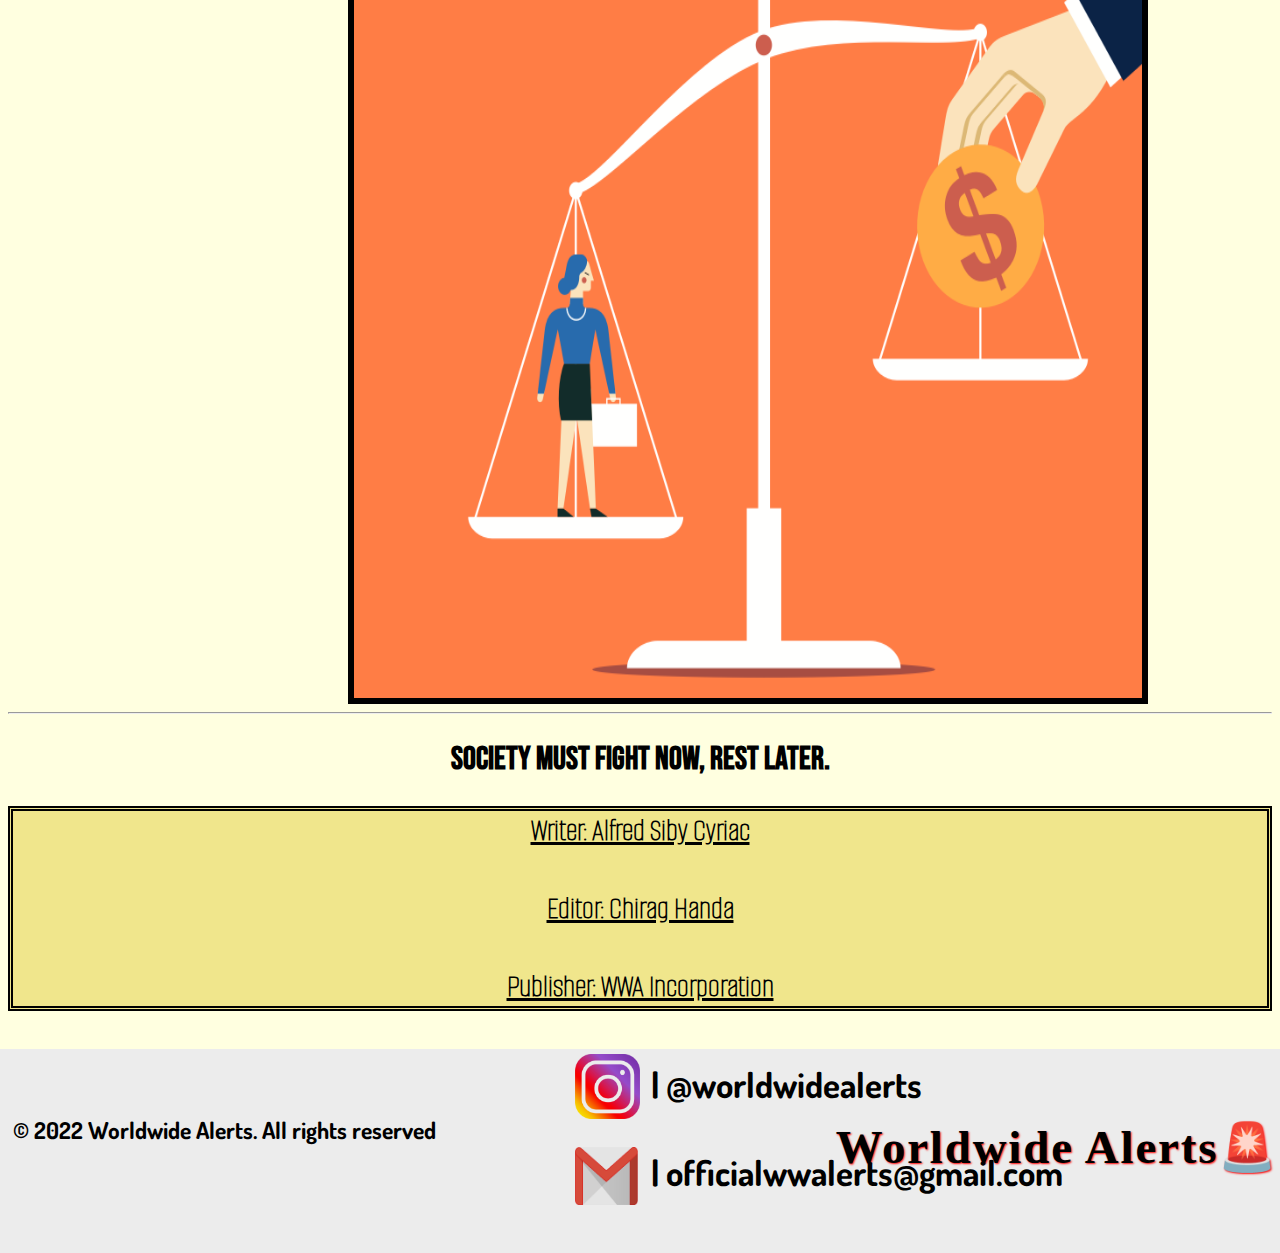
<file: equalpay.html>
<html lang="en">
<head>
    <meta charset="UTF-8">
    <meta http-equiv="X-UA-Compatible" content="IE=edge">
    <meta name="viewport" content="width=1500;height=1500; user-scalable=0;" />
    <link rel="stylesheet" href="blogs.css">
    <title>Worldwide Alerts</title>
    <link rel="preconnect" href="https://fonts.googleapis.com">
<link rel="preconnect" href="https://fonts.gstatic.com" crossorigin>
<link href="https://fonts.googleapis.com/css2?family=Aboreto&family=Alumni+Sans+Pinstripe&family=Bebas+Neue&family=Dosis:wght@200&family=Lora&family=Raleway:wght@100&display=swap" rel="stylesheet">
</head>
<header>
    <header>
        <div class="maintitle"> 
            <h1>
                <a class="link" href="index.html">Worldwide Alerts🚨</a>
            </h1>
            <div class="subsection">
                <div class="blogs">
                    <a class="link" href="blogs.html">Blogs|</a>
                </div>
                <div class="our-mission">
                    <a class="link" href="index.html#mission">Mission|</a>
                </div>
                <div class="donate">
                    <a class="link" href="donate.html">Donate|</a>
                </div>
                <div class="contact">
                    <a class="link" href="index.html#join">Contact</a>
                </div>
            </div>
            <div class="mainimage">
                <a class="link" href="index.html">
                    <img class="logo" src="images/worldwidelogo.jpg"> 
                </a>
            </div>
    </header>
    <hr>
</header>
<body>
    <div class="nav">
        <input type="checkbox" id="nav-check">
        <div class="nav-header">
          <div class="nav-title">
            Blogs
          </div>
        </div>
        <div class="nav-btn">
          <label for="nav-check">
            <span></span>
            <span></span>
            <span></span>
          </label>
        </div>
        
        <div class="nav-links">
            <a href="cybersecurity.html">Meta Data Leak</a>
            <a href="monkeypox.html">Monkeypox</a>
            <a href="muslims.html">Uyghur Muslims In Concentration Camps</a>
            <a href="equalpay.html">Equal Pay</a>
        </div>
      </div>
        <div id="equalpay-blog">
            <div class="equalpay-title">
                <h1>Equal Pay For Women</h1>
                <img class="equalpay" src="images/equalpay.jpg" width="1200" height="600">
            </div>
            <div class="equalpay-info">
                <div class="intro">
                    <h1>Introduction</h1>
                    <p>“Everyone thinks women should be thrilled when we get crumbs, and I want women to have 
                        the cake, the icing and the cherry on top, too.” - Billie Jean King, a tennis legend 
                        who led the charge for pay equality in her sport. Equal pay is one of the biggest 
                        struggles society has not been able to overcome to this day. There are many examples of
                        the wage gap in various careers. Let's take into consideration professional sports, as
                        we have already mentioned Billie Jean King. A noteworthy field is professional 
                        basketball. For instance, “The average NBA base salary this season is about $5.4 
                        million, compared with about $120,600 for the WNBA” (Wamsley). Professional 
                        basketball is a prime example of the wage gap, and more of a reason to fight for 
                        pay equality. Some seem to think the wage gap doesn't exist or is insignificant; 
                        a 44:1 ratio proves otherwise. The gender wage gap is concerned with the difference 
                        in income between women and men in the same occupation. The gender wage gap exists 
                        around the world, far worse than what we have seen from just professional basketball. </p>
                        <br>
                        <img class="equalballpay" src="images/equalballpay.webp" width="850" height="800">
                        <img class="equalballpay2" src="images/equalballpay2.jpg" width="850" height="800">
                </div>
                <br>
                <div class="statistics">
                    <h1>Statistics</h1>
                    <p>	The wage gap is extremely severe in Eastern countries. For example, “women in Pakistan 
                        earn 34% less than men on average. The same report also found women in Pakistan 
                        constitute 90% of the bottom 1% of wage earners in the country” (Chaudhry). The trend 
                        seems to be that in countries where church and state are not separated, the wage gap 
                        increases. Women have gone far too long without equal pay. This is an issue that can't
                        be postponed. We need to take action against equal pay now! </p>
                    <img class="wagegap" src="images/wagegap.jpg" width="1400" height="700">
                </div>
                <br>
                <div class="equality">
                    <h1>The Fight For Equality</h1>
                    <p>
                        In fact, there are examples of powerful women fighting for their economic equality. 
                        For instance, “Patricia Arquette's Oscar speech this year, in which she referenced pay 
                        inequalities, resulted in 320,000 tweets about #equalpay in two hours” (Ford). Social media
                        and the internet are one of the leading factors in lifting women's voices and diminishing 
                        the wage gap that exists today. Parity among male and female wages is something that 
                        we hope to see soon. 
                    </p>
                    <img class="equalpaynow" src="images/equalpaynow.png" width="1400" height="700">
                    <img class="womanscale" src="images/womanscale.png" width="800" height="800">
                    <br>
                    <hr>
                    <h2>Society must fight now, rest later.</h2>
                </div>
            </div>
            <div class="credits">
                <h2>
                    Writer: Alfred Siby Cyriac
                    <br>
                    <br>
                    Editor: Chirag Handa
                    <br>
                    <br>
                    Publisher: WWA Incorporation 
                </h2>
      </div>
    </div>
    <footer>
        <div class="footer">
            <div class="footer-text">
                <h3>© 2022 Worldwide Alerts. All rights reserved</h3>
            </div>
            <div class="footer-text1">
                <h3>Worldwide Alerts🚨</h3>
            </div>
        </div>
        <div class="footer-contact">
            <div class="footer-contact-gmail">
                <a href="https://mail.google.com/mail/u/0/#inbox?compose=GTvVlcSDbFTHpvTbCBZHXmrBkhRsmNTTvcJbSDdTHtlBqrGhZzKKLxcwVcQPhxLcBfnNKHKfwRlbb" target="_blank">
                    <img src="images/gmail.png" width="63" height="58"> 
                </a>
            </div>
            <div class="footer-contact-insta">
                <a href="https://www.instagram.com/worldwidealerts/?hl=en" target="_blank">
                    <img src="images/instagram.png" width="65" height="65">
            </div>
            <div class="footer-contact-text">
                <div class="footer-contact-insta-text">
                    <a class="link" href="https://www.instagram.com/worldwidealerts/?hl=en" target="_blank">|  @worldwidealerts</a>
                </div>
                <br>
                <div class="footer-contact-gmail-text">
                    <a class="link" href="https://mail.google.com/mail/u/0/#inbox?compose=GTvVlcSDbFTHpvTbCBZHXmrBkhRsmNTTvcJbSDdTHtlBqrGhZzKKLxcwVcQPhxLcBfnNKHKfwRlbb" target="_blank">|  officialwwalerts@gmail.com</a>
                </div>
            </div>
        </div>
    </footer>      
</body>
</file>
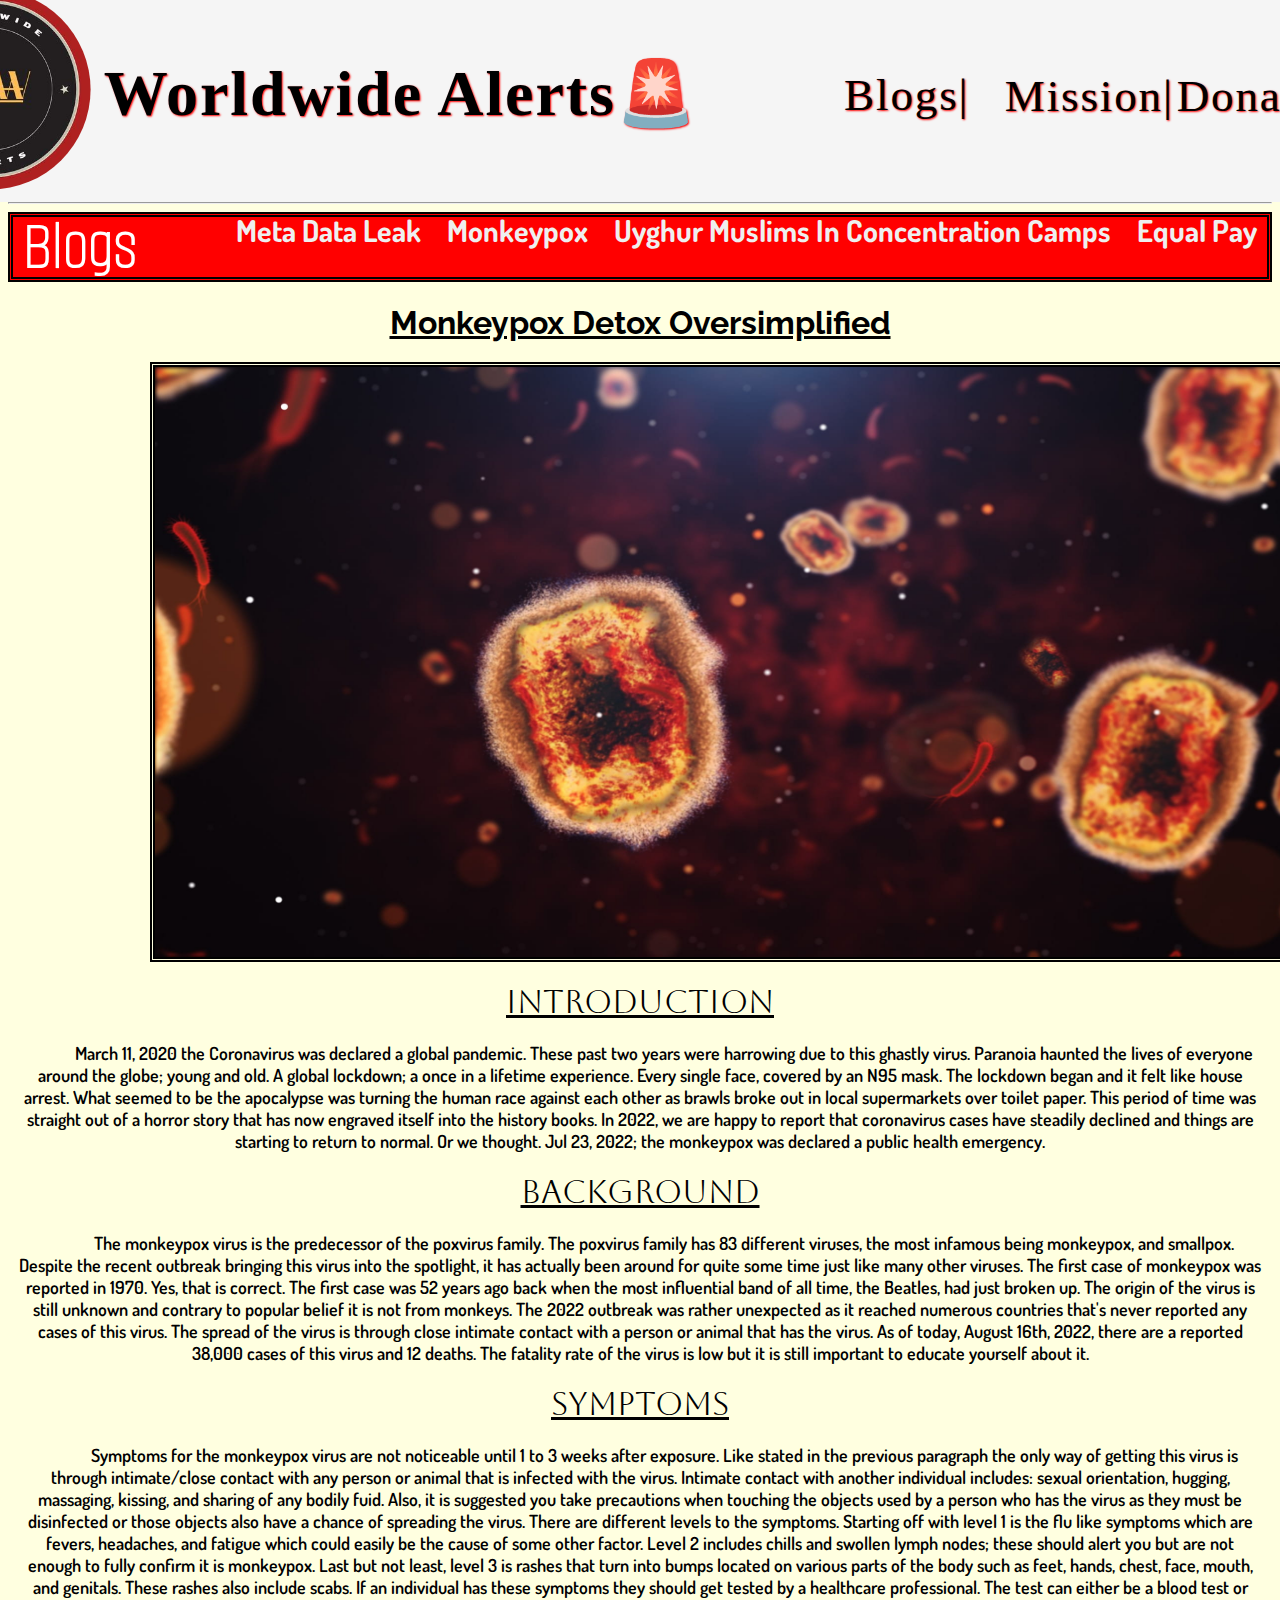
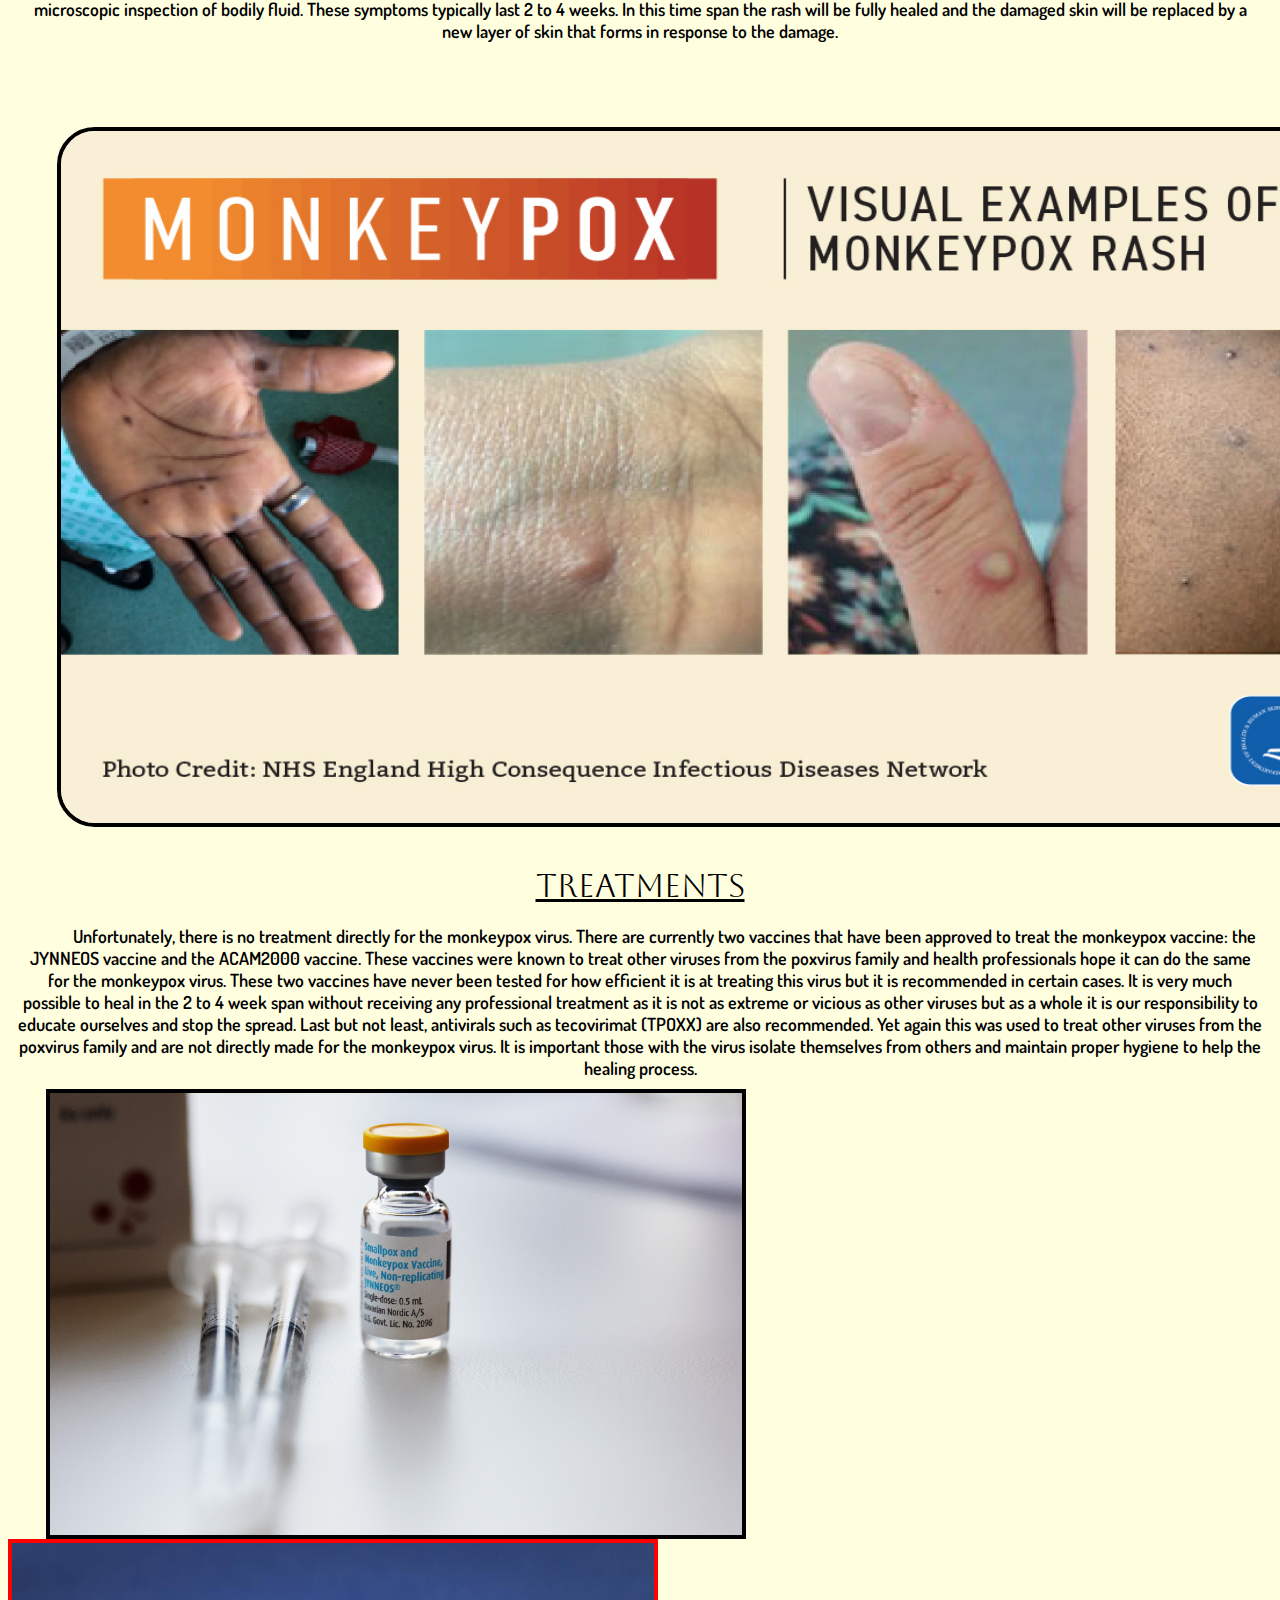
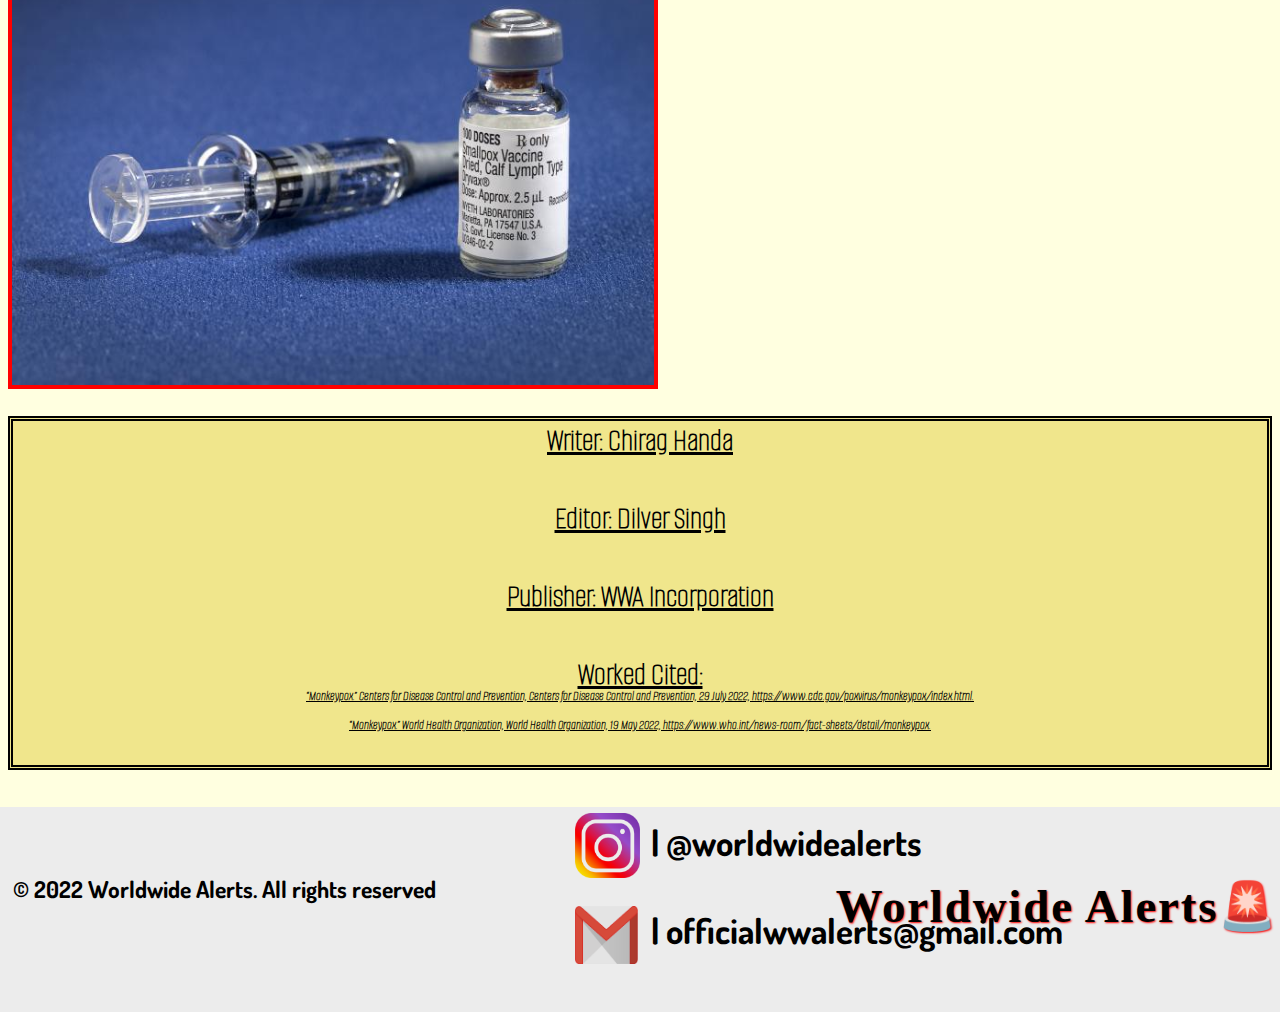
<file: monkeypox.html>
<html lang="en">
<head>
    <meta charset="UTF-8">
    <meta http-equiv="X-UA-Compatible" content="IE=edge">
    <meta name="viewport" content="width=1500;height=1500; user-scalable=0;" />
    <link rel="stylesheet" href="blogs.css">
    <title>Worldwide Alerts</title>
    <link rel="preconnect" href="https://fonts.googleapis.com">
<link rel="preconnect" href="https://fonts.gstatic.com" crossorigin>
<link href="https://fonts.googleapis.com/css2?family=Aboreto&family=Alumni+Sans+Pinstripe&family=Bebas+Neue&family=Dosis:wght@200&family=Lora&family=Raleway:wght@100&display=swap" rel="stylesheet">
</head>
<header>
    <header>
        <div class="maintitle"> 
            <h1>
                <a class="link" href="index.html">Worldwide Alerts🚨</a>
            </h1>
            <div class="subsection">
                <div class="blogs">
                    <a class="link" href="blogs.html">Blogs|</a>
                </div>
                <div class="our-mission">
                    <a class="link" href="index.html#mission">Mission|</a>
                </div>
                <div class="donate">
                    <a class="link" href="donate.html">Donate|</a>
                </div>
                <div class="contact">
                    <a class="link" href="index.html#join">Contact</a>
                </div>
            </div>
            <div class="mainimage">
                <a class="link" href="index.html">
                    <img class="logo" src="images/worldwidelogo.jpg"> 
                </a>
            </div>
    </header>
    <hr>
</header>
<body>
    <div class="nav">
        <input type="checkbox" id="nav-check">
        <div class="nav-header">
          <div class="nav-title">
            Blogs
          </div>
        </div>
        <div class="nav-btn">
          <label for="nav-check">
            <span></span>
            <span></span>
            <span></span>
          </label>
        </div>
        
        <div class="nav-links">
            <a href="cybersecurity.html">Meta Data Leak</a>
            <a href="monkeypox.html">Monkeypox</a>
            <a href="muslims.html">Uyghur Muslims In Concentration Camps</a>
            <a href="equalpay.html">Equal Pay</a>
        </div>
      </div>
      <div id="monkeypox-blog">
        <div class="monkeypox-title">
            <h1>
               Monkeypox Detox Oversimplified 
            </h1>
            <img class="monkeypox" src="images/monkeypox.jpg"width="1200" height="600">
        </div>
        <div class="monkeypox-info">
            <div class="intro">
                <h1>Introduction</h1>
                <p>March 11, 2020 the Coronavirus was declared a global pandemic. These past two years were 
                    harrowing due to this ghastly virus. Paranoia haunted the lives of everyone around the 
                    globe; young and old. A global lockdown; a once in a lifetime experience. Every single face,
                    covered by an N95 mask. The lockdown began and it felt like house arrest. What seemed to be 
                    the apocalypse was turning the human race against each other as brawls broke out in local 
                    supermarkets over toilet paper. This period of time was straight out of a horror story that 
                    has now engraved itself into the history books. In 2022, we are happy to report that 
                    coronavirus cases have steadily declined and things are starting to return to normal. 
                    Or we thought. Jul 23, 2022; the monkeypox was declared a public health emergency. </p>
            </div>
            <div class="background">
                <h1>Background</h1>
                <p>The monkeypox virus is the predecessor of the poxvirus family. The poxvirus family has 
                    83 different viruses, the most infamous being monkeypox, and smallpox. Despite the recent 
                    outbreak bringing this virus into the spotlight, it has actually been around for quite some
                    time just like many other viruses. The first case of monkeypox was reported in 1970. Yes, 
                    that is correct. The first case was 52 years ago back when the most influential band of 
                    all time, the Beatles, had just broken up. The origin of the virus is still unknown and 
                    contrary to popular belief it is not from monkeys. The 2022 outbreak was rather unexpected
                    as it reached numerous countries that's never reported any cases of this virus. The 
                    spread of the virus is through close intimate contact with a person or animal that has 
                    the virus. As of today, August 16th, 2022, there are a reported 38,000 cases of this 
                    virus and 12 deaths. The fatality rate of the virus is low but it is still important to 
                    educate yourself about it. 
                </p>
            </div>  
            <div class="symptoms">
                <h1>Symptoms</h1>
                <p>Symptoms for the monkeypox virus are not noticeable until 1 to 3 weeks after exposure. 
                    Like stated in the previous paragraph the only way of getting this virus is through 
                    intimate/close contact with any person or animal that is infected with the virus. 
                    Intimate contact with another individual includes: sexual orientation, hugging, massaging,
                    kissing, and sharing of any bodily fuid. Also, it is suggested you take precautions when 
                    touching the objects used by a person who has the virus as they must be disinfected or 
                    those objects also have a chance of spreading the virus. There are different levels to 
                    the symptoms. Starting off with level 1 is the flu like symptoms which are fevers, 
                    headaches, and fatigue which could easily be the cause of some other factor. Level 2 
                    includes chills and swollen lymph nodes; these should alert you but are not enough to 
                    fully confirm it is monkeypox. Last but not least, level 3 is rashes that turn into bumps
                    located on various parts of the body such as feet, hands, chest, face, mouth, and 
                    genitals. These rashes also include scabs. If an individual has these symptoms they 
                    should get tested by a healthcare professional. The test can either be a blood test or 
                    microscopic inspection of bodily fluid. These symptoms typically last 2 to 4 weeks. 
                    In this time span the rash will be fully healed and the damaged skin will be replaced by 
                    a new layer of skin that forms in response to the damage.  
                </p>
                <img class="monkeysymptoms" src="images/monkeysymptoms.jpg" width="1400" height="700">
            </div>
            <br>
            <div class="treatments">
                <h1>Treatments</h1>
                <p>
                    Unfortunately, there is no treatment directly for the monkeypox virus. There are 
                    currently two vaccines that have been approved to treat the monkeypox vaccine: the JYNNEOS 
                    vaccine and the ACAM2000 vaccine. These vaccines were known to treat other viruses from the
                    poxvirus family and health professionals hope it can do the same for the monkeypox virus. 
                    These two vaccines have never been tested for how efficient it is at treating this virus 
                    but it is recommended in certain cases. It is very much possible to heal in the 2 to 4 
                    week span without receiving any professional treatment as it is not as extreme or vicious 
                    as other viruses but as a whole it is our responsibility to educate ourselves and stop the
                    spread. Last but not least, antivirals such as tecovirimat (TPOXX) are also recommended. 
                    Yet again this was used to treat other viruses from the poxvirus family and are not 
                    directly made for the monkeypox virus. It is important those with the virus isolate 
                    themselves from others and maintain proper hygiene to help the healing process. 
                </p>
                <img class="monkeytreatments" src="images/monkeytreatments.jpg" width="700" height="450">
                <img class="monkeytreatments2" src="images/monkeytreatments2.jpg" width="650" height="450">
            </div>
            <div class="credits">
                <h2>
                    Writer: Chirag Handa
                    <br>
                    <br>
                    Editor: Dilver Singh
                    <br>
                    <br>
                    Publisher: WWA Incorporation
                    <br>
                    <br>
                    <div class="work-cited">
                        Worked Cited:
                        <h3><i>“Monkeypox.” Centers for Disease Control and Prevention, Centers for Disease Control and Prevention, 29 July 2022, <a href="https://www.cdc.gov/poxvirus/monkeypox/index.html.">https://www.cdc.gov/poxvirus/monkeypox/index.html.</a></i></h3>
                        <h3><i>“Monkeypox.” World Health Organization, World Health Organization, 19 May 2022, <a href="https://www.who.int/news-room/fact-sheets/detail/monkeypox.">https://www.who.int/news-room/fact-sheets/detail/monkeypox.</a></i></h3>
                    </div>
                </h2>
            </div>
        </div>
    </div>
    <footer>
        <div class="footer">
            <div class="footer-text">
                <h3>© 2022 Worldwide Alerts. All rights reserved</h3>
            </div>
            <div class="footer-text1">
                <h3>Worldwide Alerts🚨</h3>
            </div>
        </div>
        <div class="footer-contact">
            <div class="footer-contact-gmail">
                <a href="https://mail.google.com/mail/u/0/#inbox?compose=GTvVlcSDbFTHpvTbCBZHXmrBkhRsmNTTvcJbSDdTHtlBqrGhZzKKLxcwVcQPhxLcBfnNKHKfwRlbb" target="_blank">
                    <img src="images/gmail.png" width="63" height="58"> 
                </a>
            </div>
            <div class="footer-contact-insta">
                <a href="https://www.instagram.com/worldwidealerts/?hl=en" target="_blank">
                    <img src="images/instagram.png" width="65" height="65">
            </div>
            <div class="footer-contact-text">
                <div class="footer-contact-insta-text">
                    <a class="link" href="https://www.instagram.com/worldwidealerts/?hl=en" target="_blank">|  @worldwidealerts</a>
                </div>
                <br>
                <div class="footer-contact-gmail-text">
                    <a class="link" href="https://mail.google.com/mail/u/0/#inbox?compose=GTvVlcSDbFTHpvTbCBZHXmrBkhRsmNTTvcJbSDdTHtlBqrGhZzKKLxcwVcQPhxLcBfnNKHKfwRlbb" target="_blank">|  officialwwalerts@gmail.com</a>
                </div>
            </div>
        </div>
    </footer>      
</body>
</file>
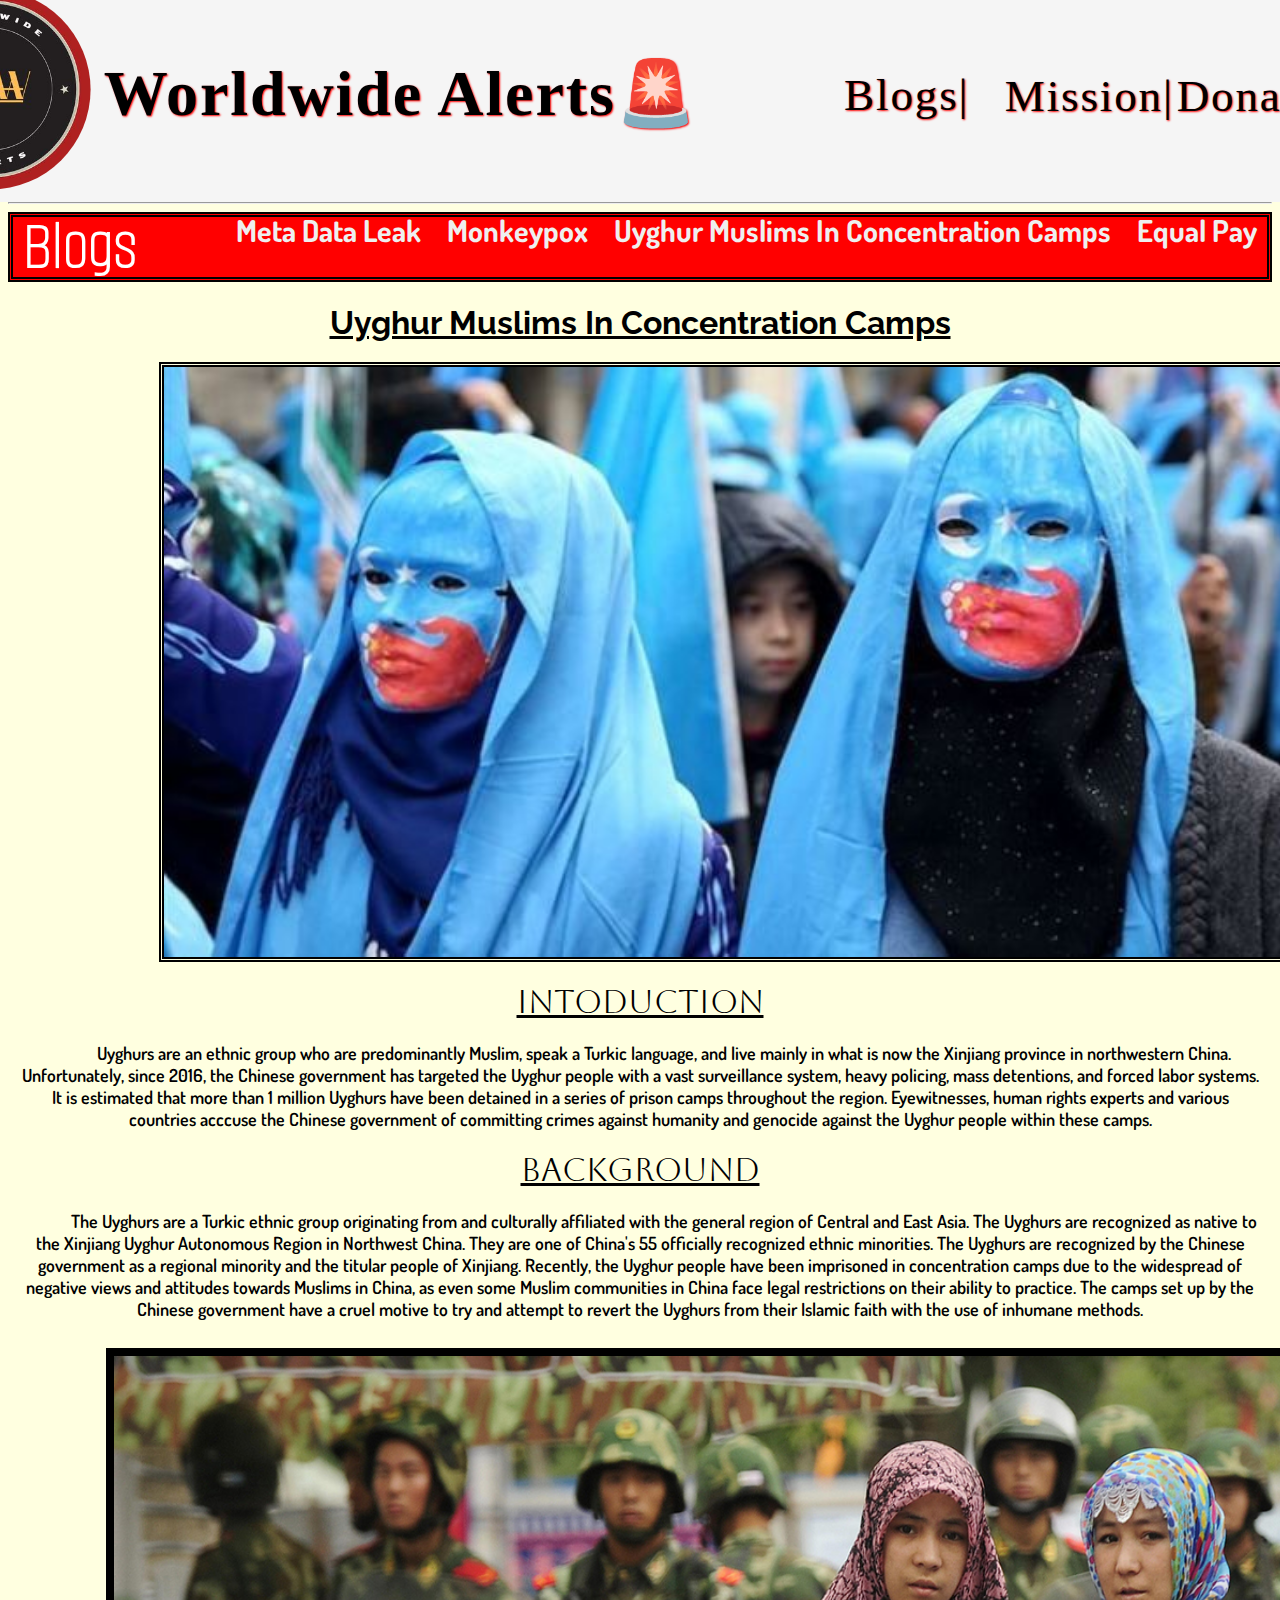
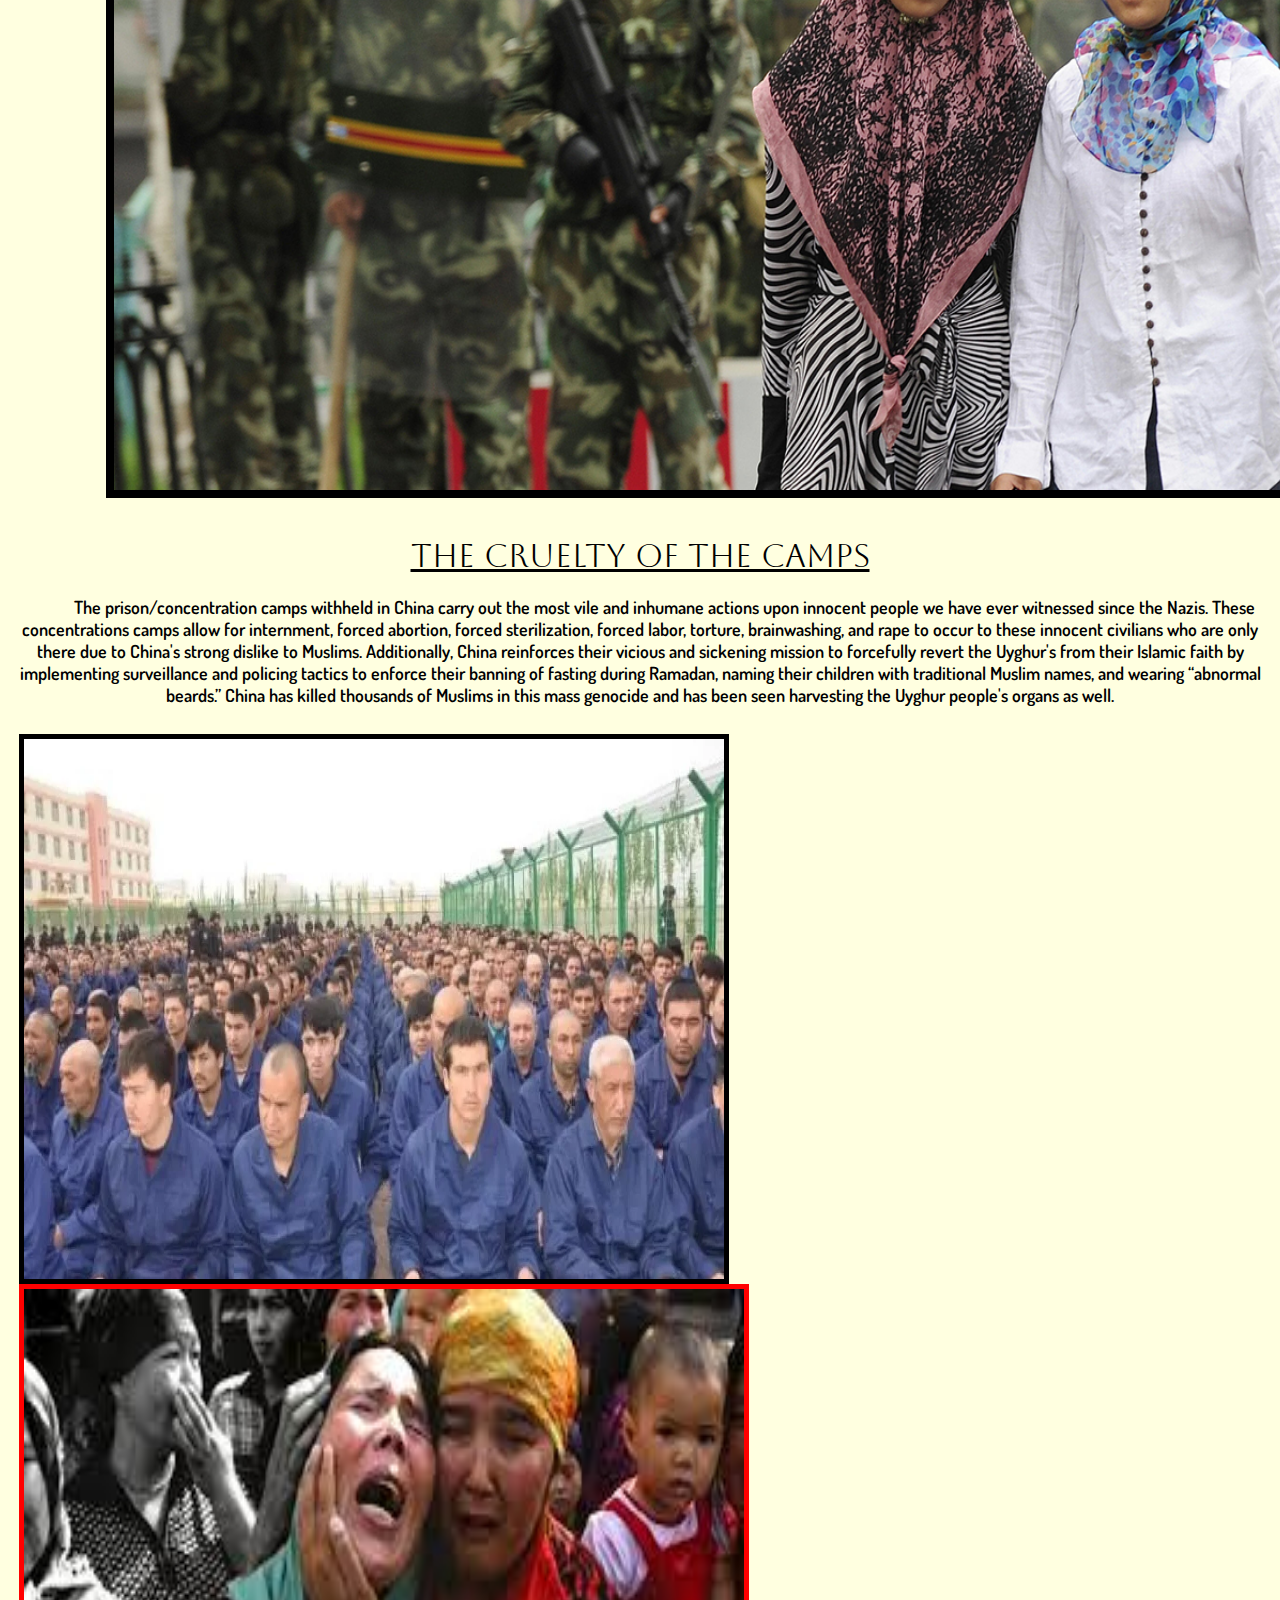
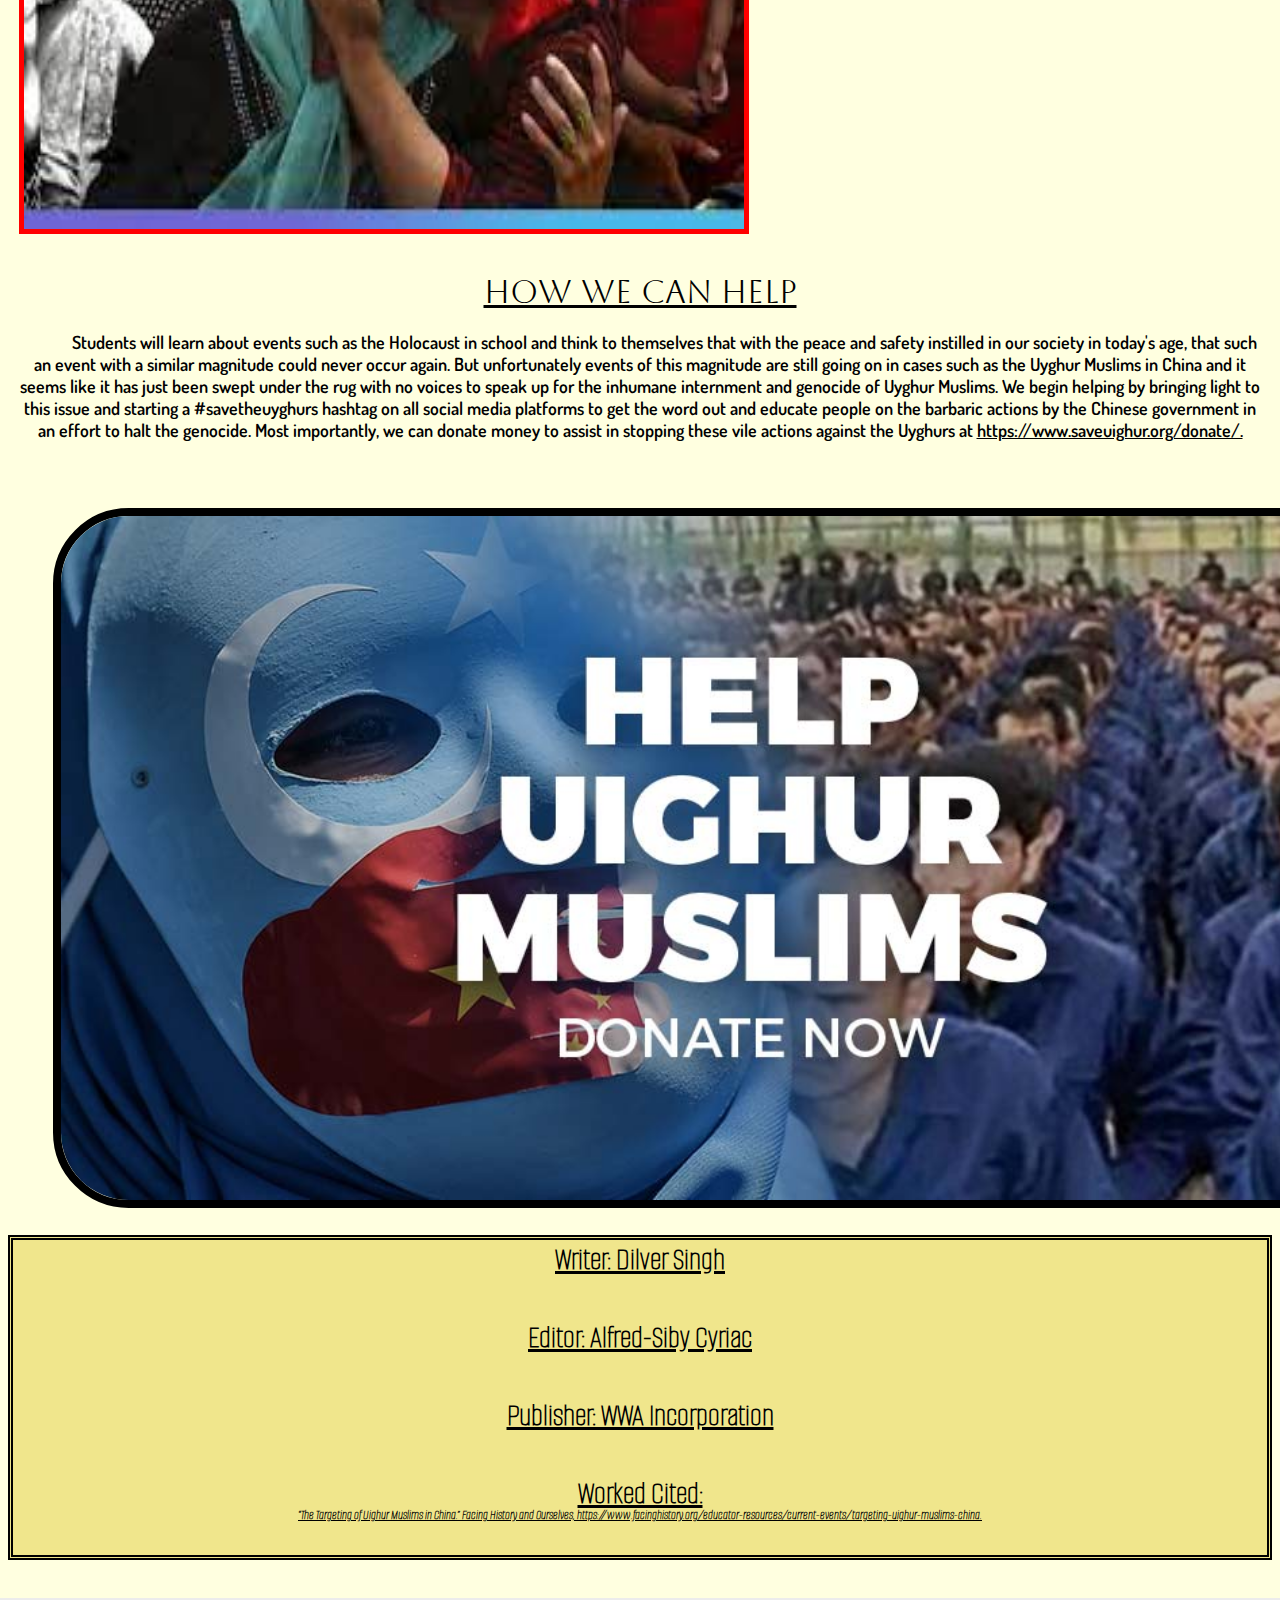
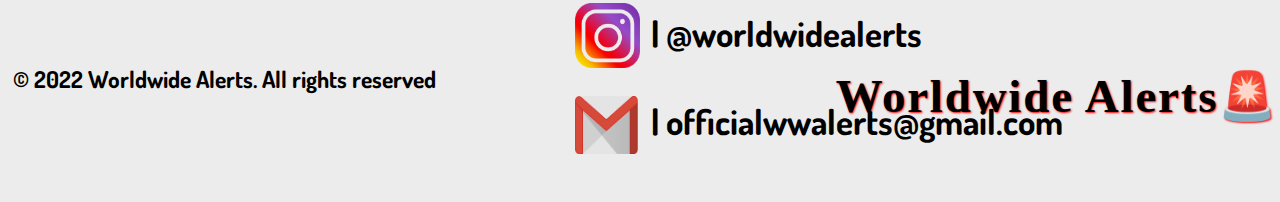
<file: muslims.html>
<html lang="en">
<head>
    <meta charset="UTF-8">
    <meta http-equiv="X-UA-Compatible" content="IE=edge">
    <meta name="viewport" content="width=1500;height=1500; user-scalable=0;" />
    <link rel="stylesheet" href="blogs.css">
    <title>Worldwide Alerts</title>
    <link rel="preconnect" href="https://fonts.googleapis.com">
<link rel="preconnect" href="https://fonts.gstatic.com" crossorigin>
<link href="https://fonts.googleapis.com/css2?family=Aboreto&family=Alumni+Sans+Pinstripe&family=Bebas+Neue&family=Dosis:wght@200&family=Lora&family=Raleway:wght@100&display=swap" rel="stylesheet">
</head>
<header>
    <header>
        <div class="maintitle"> 
            <h1>
                <a class="link" href="index.html">Worldwide Alerts🚨</a>
            </h1>
            <div class="subsection">
                <div class="blogs">
                    <a class="link" href="blogs.html">Blogs|</a>
                </div>
                <div class="our-mission">
                    <a class="link" href="index.html#mission">Mission|</a>
                </div>
                <div class="donate">
                    <a class="link" href="donate.html">Donate|</a>
                </div>
                <div class="contact">
                    <a class="link" href="index.html#join">Contact</a>
                </div>
            </div>
            <div class="mainimage">
                <a class="link" href="index.html">
                    <img class="logo" src="images/worldwidelogo.jpg"> 
                </a>
            </div>
    </header>
    <hr>
</header>
<body>
    <div class="nav">
        <input type="checkbox" id="nav-check">
        <div class="nav-header">
          <div class="nav-title">
            Blogs
          </div>
        </div>
        <div class="nav-btn">
          <label for="nav-check">
            <span></span>
            <span></span>
            <span></span>
          </label>
        </div>
        
        <div class="nav-links">
            <a href="cybersecurity.html">Meta Data Leak</a>
            <a href="monkeypox.html">Monkeypox</a>
            <a href="muslims.html">Uyghur Muslims In Concentration Camps</a>
            <a href="equalpay.html">Equal Pay</a>
        </div>
      </div>
    <div id="muslims-blog">
        <div class="muslims-title">
            <h1>
                Uyghur Muslims In Concentration Camps   
            </h1>
            <img class="muslims" src="images/china.jpg" width="1200" height="600">
        </div>
    </div>
    <div class="muslims-info">
        <div class="intro">
            <h1>Intoduction</h1>
            <p>
                Uyghurs are an ethnic group who are predominantly Muslim, speak a Turkic language, and live 
                mainly in what is now the Xinjiang province in northwestern China. Unfortunately, since 2016, 
                the Chinese government has targeted the Uyghur people with a vast surveillance system, heavy 
                policing, mass detentions, and forced labor systems. It is estimated that more than 1 million 
                Uyghurs have been detained in a series of prison camps throughout the region. Eyewitnesses, 
                human rights experts and various countries acccuse the Chinese government of committing crimes 
                against humanity and genocide against the Uyghur people within these camps.
            </p>
        <div class="background">
            <h1>Background</h1>
            <p>
                The Uyghurs are a Turkic ethnic group originating from and culturally affiliated with the 
                general region of Central and East Asia. The Uyghurs are recognized as native to the Xinjiang 
                Uyghur Autonomous Region in Northwest China. They are one of China's 55 officially recognized 
                ethnic minorities. The Uyghurs are recognized by the Chinese government as a regional minority 
                and the titular people of Xinjiang.	Recently, the Uyghur people have been imprisoned in 
                concentration camps due to the widespread of negative views and attitudes towards Muslims in 
                China, as even some Muslim communities in China face legal restrictions on their ability to 
                practice. The camps set up by the Chinese government have a cruel motive to try and attempt to 
                revert the Uyghurs from their Islamic faith with the use of inhumane methods.
            </p>
            <br>
            <img class="muslim" src="images/muslim.png"  width="1300" height="750">
            <br>
            <br>
        <div class="camps">
            <h1>The Cruelty of the Camps</h1>
            <p>
                The prison/concentration camps withheld in China carry out the most vile and inhumane actions upon innocent people we have ever witnessed since the Nazis. These concentrations camps allow for internment, forced abortion, forced sterilization, forced labor, torture,
                brainwashing, and rape to occur to these innocent civilians who are only there due to China's 
                strong dislike to Muslims. Additionally, China reinforces their vicious and sickening mission to
                forcefully revert the Uyghur's from their Islamic faith by implementing surveillance and 
                policing tactics to enforce their banning of fasting during Ramadan, naming their children with
                traditional Muslim names, and wearing “abnormal beards.” China has killed thousands of Muslims
                in this mass genocide and has been seen harvesting the Uyghur people's organs as well.
            </p>
            <br>
            <img class="camps" src="images/camps.webp" width="710" height="550">
            <img class="camps2" src="images/camps2.jpg" width="730" height="550">
            <br>
            <br>
        <div class="help">
            <h1>How We Can Help</h1>
            <p>
                Students will learn about events such as the Holocaust in school and think to themselves that
                with the peace and safety instilled in our society in today's age, that such an event with a 
                similar magnitude could never occur again. But unfortunately events of this magnitude are still
                 going on in cases such as the Uyghur Muslims in China and it seems like it has just been swept
                  under the rug with no voices to speak up for the inhumane internment and genocide of Uyghur 
                  Muslims. We begin helping by bringing light to this issue and starting a #savetheuyghurs 
                  hashtag on all social media platforms to get the word out and educate people on the barbaric
                   actions by the Chinese government in an effort to halt the genocide. Most importantly, we 
                   can donate money to assist in stopping these vile actions against the Uyghurs at 
                   <a href="https://www.saveuighur.org/donate/">https://www.saveuighur.org/donate/.</a>
            </p>
            <img class="help" src="images/help.jpg" width="1400" height="700">
        </div>
        </div>
        </div>
        </div>
    </div>
    <div class="credits">
        <h2>
            Writer: Dilver Singh
            <br>
            <br>
            Editor: Alfred-Siby Cyriac
            <br>
            <br>
            Publisher: WWA Incorporation
            <br>
            <br>
            <div class="work-cited">
                Worked Cited:
                <br>
                <h3><i>“The Targeting of Uighur Muslims in China.” Facing History and Ourselves, <a href="https://www.facinghistory.org/educator-resources/current-events/targeting-uighur-muslims-china#:~:text=Uighurs%20(also%20spelled%20Uyghurs)%20are,Xinjiang%20province%20in%20northwestern%20China.">https://www.facinghistory.org/educator-resources/current-events/targeting-uighur-muslims-china.</a></i> </h3>
            </div>
        </h2>
    </div>
</div>
<footer>
    <div class="footer">
        <div class="footer-text">
            <h3>© 2022 Worldwide Alerts. All rights reserved</h3>
        </div>
        <div class="footer-text1">
            <h3>Worldwide Alerts🚨</h3>
        </div>
    </div>
    <div class="footer-contact">
        <div class="footer-contact-gmail">
            <a href="https://mail.google.com/mail/u/0/#inbox?compose=GTvVlcSDbFTHpvTbCBZHXmrBkhRsmNTTvcJbSDdTHtlBqrGhZzKKLxcwVcQPhxLcBfnNKHKfwRlbb" target="_blank">
                <img src="images/gmail.png" width="63" height="58"> 
            </a>
        </div>
        <div class="footer-contact-insta">
            <a href="https://www.instagram.com/worldwidealerts/?hl=en" target="_blank">
                <img src="images/instagram.png" width="65" height="65">
        </div>
        <div class="footer-contact-text">
            <div class="footer-contact-insta-text">
                <a class="link" href="https://www.instagram.com/worldwidealerts/?hl=en" target="_blank">|  @worldwidealerts</a>
            </div>
            <br>
            <div class="footer-contact-gmail-text">
                <a class="link" href="https://mail.google.com/mail/u/0/#inbox?compose=GTvVlcSDbFTHpvTbCBZHXmrBkhRsmNTTvcJbSDdTHtlBqrGhZzKKLxcwVcQPhxLcBfnNKHKfwRlbb" target="_blank">|  officialwwalerts@gmail.com</a>
            </div>
        </div>
    </div>
</footer>      
</body>
</file>
<file: style.css>
body {
  background-color: lightyellow;
}
.maintitle{
    color: black;
    font-size: xx-large;
    font-family: 'Garamond';
    letter-spacing: 0.05cm;
    text-align: center;
    text-shadow: 1px 1px 2px red;
    padding: 1%;
    padding-right: 13cm;
    margin: -8px;
    background-color: whitesmoke;
    position: relative;
}
a {color: inherit;}
.link {
  text-decoration: none;
}
.logo{
    width: 200px;
    margin-top: -3.8cm;
    margin-left: -12.9cm;
    clip-path: circle();
    position: relative;
    right: 4.4cm;
}
.blogs {
  margin-left: 21.3cm;
  padding-bottom: 1.45cm;
  margin-top: -2.45cm;
}
.subsection {
  font-size: 45px;
  color: black;
  font-family: 'Garamond';
  letter-spacing: 0.05cm;
  text-align: center;
  text-shadow: 1px 1px 2px red;
}
.our-mission {
  margin-left: 25.55cm;
  margin-top: -2.8cm;
}
.donate {
  margin-left: 30.1cm;
  margin-top: -1.4cm;
}
.contact {
  margin-left: 34.17cm;
  margin-top: -1.37cm;
}
.subsection {
  position: relative;
  left: 0.7cm;
  top: -0.3cm;
}
  .slider {
    position: relative;
    width: 100%;
    height: 45vh;
    overflow: hidden;
    margin-top: 0.5cm;
    margin-right: 2cm;
  }
  
  .slides {
    position: absolute;
    top: 0;
    left: 0;
    width: 300%;
    height: 100%;
    transition: 2s ease;
  }
  
  .slide {
    width: 33.33%;
    height: 100%;
    float: left;
    position: relative;
    background-size: cover;
    background-repeat: no-repeat;
    background-position: center center;
  }
  
  .slide::before {
    content: "";
    position: absolute;
    width: 100%;
    height: 100%;
    top: 0;
    left: 0;
    background-color: rgba(0,0,0,0.5);
  }
  
  .slide-data {
    width: 100%;
    position: absolute;
    top: 50%;
    color: #fff;
    text-align: center;
    transform: translateY(-50%);
    padding: 0 20%;
  }

  .slide-data h1 {
    font-family: 'Dosis';
    font-weight: lighter;
    text-transform: uppercase;
    font-size: 58px;
  }
  
  .slide-data p {
    font-family: 'Dosis';
    font-size: 37px;
    margin-bottom: 10px;
  }
  
  .slide-data button {
    padding: 10px 25px;
    color: #fff;
    border: 1px solid #fff;
    background: transparent;
    outline: none;
    font-size: 37px;
    font-weight: bolder;
    font-family: 'Raleway';
    margin-top: 0.5cm;
  }
  
  .slide-data button:hover {
    color: #000;
    background-color: #fff;
    cursor: pointer;
  }
  
  .slide-1 {
    background-image: url(images/meta.jpg);
  }
  
  .slide-2 {
    background-image: url(images/monkeypox.jpg);
  }
  
  .slide-3 {
    background-image: url(images/china.jpg);
  }
  .slide-4 {
    background-image: url(images/equalpay.jpg);
  }
  
  .slider .arrows {
    display: flex;
    position: absolute;
    top: 50%;
    transform: translateY(-50%);
    color: #fff;
    font-size: 60px;
    transition: 0.4s linear;
  }
  
  .slider .arrows:hover {
    color: #000;
    text-shadow: 0px 0px 10px #fff, 0px 0px 10px #fff;
  }
  
  .slider .arrows label {
    display: none;
  }
  
  .slider .arrow-left {
    left: 3%;
  }
  
  .slider .arrow-right {
    right: 3%;
  }
  
  .slider input:nth-child(1):checked ~ .slides {
    left: 0;
  }
  
  .slider input:nth-child(2):checked ~ .slides {
    left: -100%;
  }
  
  .slider input:nth-child(3):checked ~ .slides {
    left: -200%;
  }

  .slider input:nth-child(4):checked ~ .slides {
    left: -300%;
  }
  
  .slider input:nth-child(1):checked ~ .arrows label:nth-child(1),
  .slider input:nth-child(2):checked ~ .arrows label:nth-child(2),
  .slider input:nth-child(3):checked ~ .arrows label:nth-child(3) 
  .slider input:nth-child(4):checked ~ .arrows label:nth-child(4){
    display: block;
  }
  
  .slider .dots {
    width: 100%;
    text-align: center;
    position: absolute;
    bottom: 15px;
  }

  .slider .dots label {
    display: inline-block;
    border-radius: 100%;
    margin: 0 6px;
    width: 25px;
    height: 25px;
    background-color: #fff;
  }
  
  .slider input:nth-child(1):checked ~ .dots label:nth-child(1),
  .slider input:nth-child(2):checked ~ .dots label:nth-child(2),
  .slider input:nth-child(3):checked ~ .dots label:nth-child(3)
  .slider input:nth-child(4):checked ~ .dots label:nth-child(4){
    background-color: #000;
    border: 2px solid #fff;
  }
  .slide-data h1 {
    text-align: center;
    font-family: Georgia;
    margin-left: -14.2cm;
  }
  .slide-data p {
    text-align: center;
    margin-left: -15cm;
    word-break: break-all;
    text-indent: 1cm;
    word-spacing: -1.5px;
    word-wrap: break-word;
    font-size: 37px;
    font-family: 'Dosis';
  }
  .slide-data button {
    margin-left: -14cm;
  }
  #mission h2 {
    text-align: center;
    font-family: 'Bebas Neue';
    font-size: 70px;
    font-weight: lighter;
  }
  #mission p {
    text-indent: 1cm;
    text-align: center;
    font-size: 55px;
    font-family: 'Lora';
    margin-top: -1.3cm;
  }
  .filler-image {
    margin-left: 10cm;
  }
  .offer h2 {
    font-variant: normal;
    font-family: 'Raleway';
    margin-left: 70px;
    border-style: dotted;
    border-width: 3px;
    margin-right: 21cm;
    padding-top: 5px;
    padding-left: 0.5cm;
    background-color: #ececec;
  }
  .highlight {
    background-image: linear-gradient(to right, #f9989f, #fccb8f, #faf096);
    border-radius: 6px;
    padding: 3px 6px;
    font-variant: small-caps;
    font-family: Georgia;
  }
  .offer {
    text-shadow: 0.2px 0.2px 0.2px black;
  }
  #join {
    margin-left: 21cm;
    margin-top: -4.3cm;
    font-family: 'Alumni Sans Pinstripe';
    font-size: large;
  }
  #join h4 {
    font-size: 60px;
    position: relative;
    top: -3cm;
  }
  #join h2 {
    margin-left: 1.3cm;
    font-size: 75px;
    position: relative;
    top: -1.5cm;
  }
  #join img {
    position: relative;
    top: -4.5cm;
  }
  .line {
    margin-top: -9cm;
    float: left;
    padding-left: 19.5cm;
  }
   .button-1 {
    position: relative;
    background-color: #ff0000;
    border: none;
    padding: 20px;
    width: 450px;
    text-align: center;
    -webkit-transition-duration: 0.4s; /* Safari */
    transition-duration: 0.4s;
    text-decoration: none;
    overflow: hidden;
    font-family: 'Aboreto';
    font-weight: bolder;
    border-radius: 2cm;
    left: 0.4cm;
    bottom: 6.5cm;
    font-size: 35px;
}

.button-1:hover{
   background:#fff;
   box-shadow:0px 2px 10px 5px #97B1BF;
   color:black;
   cursor: pointer;
}

.button-1:after {
    content: "";
    background: red;
    display: block;
    position: absolute;
    padding-top: 300%;
    padding-left: 350%;
    margin-left: -20px !important;
    margin-top: -120%;
    opacity: 0;
    transition: all 0.8s
}

.button-1:active:after {
    padding: 0;
    margin: 0;
    opacity: 1;
    transition: 0s
}
.footer {
  border-style: solid;
  border-color: #ececec;
  border-width: 32.5px;
  padding-top: 0.3cm;
  background-color: #ececec;
  margin-bottom: -7cm;
  margin-right: -0.2111cm;
  margin-left: -0.2111cm;
  margin-top: -4cm;
}
.footer-text {
    margin-left: -0.5cm ;
    font-family: 'Dosis';
    font-size: 20px;
}
.footer-text1 {
    color: black;
    font-size: large;
    font-family: 'Garamond';
    letter-spacing: 0.05cm;
    text-align: center;
    text-shadow: 1px 1px 2px red;
    text-align: right;
    margin-right: -0.8cm;
    margin-top: -1.9cm;
    font-size: 40px;
}
.footer-contact-gmail img {
  margin-top: 4.2cm;
  margin-left: 15cm;
}
.footer-contact-insta img {
  margin-top: -4cm;
  margin-left: 15cm;
}
.footer-contact-text {
  font-family: 'Dosis';
  color: #000;
  font-weight: bolder;
  margin-top: -3.8cm;
  margin-left: 17cm;
  font-size: 35px;
}
</file>
<file: blogs.css>
body {
  background-color: lightyellow;
}
.maintitle{
    color: black;
    font-size: xx-large;
    font-family: 'Garamond';
    letter-spacing: 0.05cm;
    text-align: center;
    text-shadow: 1px 1px 2px red;
    padding: 1%;
    padding-right: 13cm;
    margin: -8px;
    background-color: whitesmoke;
    position: relative;
}
a {color: inherit;}
.link {
  text-decoration: none;
}
.logo{
    width: 200px;
    margin-top: -3.8cm;
    margin-left: -12.9cm;
    clip-path: circle();
    position: relative;
    right: 4.4cm;
}
.blogs {
  margin-left: 21.3cm;
  padding-bottom: 1.45cm;
  margin-top: -2.45cm;
}
.subsection {
  font-size: 45px;
  color: black;
  font-family: 'Garamond';
  letter-spacing: 0.05cm;
  text-align: center;
  text-shadow: 1px 1px 2px red;
}
.our-mission {
  margin-left: 25.55cm;
  margin-top: -2.8cm;
}
.donate {
  margin-left: 30.1cm;
  margin-top: -1.4cm;
}
.contact {
  margin-left: 34.17cm;
  margin-top: -1.37cm;
}
.subsection {
  position: relative;
  left: 0.7cm;
  top: -0.3cm;
}
  * {
    box-sizing: border-box;
  }
  
  .nav {
    height: 70px;
    width: 100%;
    background-color: red;
    position: relative;
    border-style: double;
    border-width: 5px;

  }
  
  .nav > .nav-header {
    display: inline;
  }
  
  .nav > .nav-header > .nav-title {
    display: inline-block;
    font-size: 32px;
    color: #fff;
    padding: 10px 10px 10px 10px;
    font-family: 'Alumni Sans Pinstripe';
    font-weight: bolder;
    margin-top: -0.6cm;
    font-size: 70px;
  }
  
  .nav > .nav-btn {
    display: none;
  }
  
  .nav > .nav-links {
    display: inline;
    float: right;
    font-size: 30px;
    font-family: 'Dosis';
    font-weight: bold;
    margin-top:-0.5cm;
  }
  
  .nav > .nav-links > a {
    display: inline-block;
    padding: 13px 10px 13px 10px;
    text-decoration: none;
    color: #efefef;
  }
  
  .nav > .nav-links > a:hover {
    background-color: rgba(0, 0, 0, 0.3);
  }
  
  .nav > #nav-check {
    display: none;
  }
  
  @media (max-width:600px) {
    .nav > .nav-btn {
      display: inline-block;
      position: absolute;
      right: 0px;
      top: 0px;
    }
    .nav > .nav-btn > label {
      display: inline-block;
      width: 50px;
      height: 50px;
      padding: 13px;
    }
    .nav > .nav-btn > label:hover,.nav  #nav-check:checked ~ .nav-btn > label {
      background-color: rgba(0, 0, 0, 0.3);
    }
    .nav > .nav-btn > label > span {
      display: block;
      width: 25px;
      height: 10px;
      border-top: 2px solid #eee;
    }
    .nav > .nav-links {
      position: absolute;
      display: block;
      width: 100%;
      background-color: #333;
      height: 0px;
      transition: all 0.3s ease-in;
      overflow-y: hidden;
      top: 50px;
      left: 0px;
    }
    .nav > .nav-links > a {
      display: block;
      width: 100%;
    }
    .nav > #nav-check:not(:checked) ~ .nav-links {
      height: 0px;
    }
    .nav > #nav-check:checked ~ .nav-links {
      height: calc(100vh - 50px);
      overflow-y: auto;
    }
  }
  .monkeypox-title h1 {
    font-family: 'Raleway';
    font-weight: bold;
    text-align: center;
    text-decoration: underline;
  }
  .monkeypox-title img {
    margin-left: 3.75cm;
    border-style: double;
    border-width: 5px;
  }
  .intro h1 {
    font-family: 'Aboreto';
    text-decoration: underline;
    font-weight: lighter;
    text-align: center
  }
  .intro p {
    font-family: 'Dosis';
    text-indent: 1.27cm;
    font-weight: 600;
    font-size: large;
    margin: 10px;
    text-align: center;
  }
  .background h1 {
    font-family: 'Aboreto';
    text-decoration: underline;
    font-weight: lighter;
    text-align: center;
  }
  .background p {
    font-family: 'Dosis';
    text-indent: 1.27cm;
    font-weight: 600;
    font-size: large;
    margin: 10px;
    text-align: center;
  }
  .symptoms h1 {
    font-family: 'Aboreto';
    text-decoration: underline;
    font-weight: lighter;
    text-align: center;
  }
  .symptoms p {
    font-family: 'Dosis';
    text-indent: 1.27cm;
    font-weight: 600;
    font-size: large;
    margin: 10px;
    text-align: center;
  }
  .symptoms img {
    margin-left: 1.3cm;
    margin-top: 2cm;
    border-style: solid;
    border-width: 4px;
    border-radius: 1cm;
  }
  .treatments h1 {
    font-family: 'Aboreto';
    text-decoration: underline;
    font-weight: lighter;
    text-align: center;
  }
  .treatments p {
    font-family: 'Dosis';
    text-indent: 1.27cm;
    font-weight: 600;
    font-size: large;
    margin: 10px;
    text-align: center;
  }
  .monkeytreatments {
    margin-left: 1cm;
    border-style: solid;
    border-width: 4px;
  }
  .monkeytreatments2 {
    border-style: solid;
    border-width: 4px;
    border-color: red;
  }
  .credits h2 {
    font-family: 'Alumni Sans Pinstripe';
    text-align: center;
    font-size: xx-large;
    text-decoration: underline;
    border-style: double;
    border-width: 5px;
    background-color: khaki;
    margin-bottom: 5cm;
  }
  .credits h3 {
    font-size: small;
    position: relative;
    top: -0.5cm;
  }
  .equalpay-title h1 {
    font-family: 'Raleway';
    font-weight: bold;
    text-align: center;
    text-decoration: underline;
  }
  .equalpay-title img {
    margin-left: 3.5cm;
    border-style: double;
    border-width: 5px;
  }
  .statistics h1 {
    font-family: 'Aboreto';
    text-decoration: underline;
    font-weight: lighter;
    text-align: center;
  }
  .statistics p {
    font-family: 'Dosis';
    text-indent: 1.27cm;
    font-weight: 600;
    font-size: large;
    margin: 10px;
    text-align: center;
  }
  .equalballpay {
    margin-left: 9cm;
    border-style: solid;
    border-width: 10px;
  }
  .equalballpay2 {
    border-style: solid;
    border-width: 10px;
    border-color: red; 
    margin-left: 9cm;
    margin-top: 1cm;
  }
  .wagegap {
    margin-left: 1cm;
    margin-top: 1cm;
    border-style: solid;
    border-width: 8px;
  }
  .equality h1 {
    font-family: 'Aboreto';
    text-decoration: underline;
    font-weight: lighter;
    text-align: center;
  }
  .equality p {
    font-family: 'Dosis';
    text-indent: 1.27cm;
    font-weight: 600;
    font-size: large;
    margin: 10px;
    text-align: center;
  }
  .equalpaynow {
    border-style: double;
    border-width: 8px;
    border-radius: 2cm;
    margin-left: 1.1cm;
    margin-top: 1cm;
  }
  .womanscale {
    margin-left: 9cm;
    margin-top: 0.5cm;
    border-style: solid;
    border-color: black;
    border-width: 6px;
  }
  .equality h2 {
    text-align: center;
    font-family: 'Bebas Neue';
    font-size: xx-large;
  }
  .workcited h3 {
    text-decoration: none;
  }
  .muslims-title h1 {
    font-family: 'Raleway';
    font-weight: bold;
    text-align: center;
    text-decoration: underline;
  }
  .muslims {
    margin-left: 4cm;
    border-style: double;
    border-width: 5px;
  }
  .muslim {
    margin-left: 2.6cm;
    border-style: solid;
    border-width: 8px;
    border-color: #000;
  }
  .camps h1 {
    font-family: 'Aboreto';
    text-decoration: underline;
    font-weight: lighter;
    text-align: center;
  }
  .camps p {
    font-family: 'Dosis';
    text-indent: 1.27cm;
    font-weight: 600;
    font-size: large;
    margin: 10px; 
  }
  .camps img {
    border-style: solid;
    border-width: 5px;
    margin-left: 0.3cm;
  }
  .help h1 {
    font-family: 'Aboreto';
    text-decoration: underline;
    font-weight: lighter;
    text-align: center;
  }
  .help p {
    font-family: 'Dosis';
    text-indent: 1.27cm;
    font-weight: 600;
    font-size: large;
    margin: 10px; 
  }
  .camps2 {
    border-style: solid;
    border-width: 4px;
    border-color: red;
  }
  .help img {
    border-style: solid;
    border-width: 8px;
    border-radius: 2cm;
    margin-left: 1.2cm;
    margin-top: 1.5cm;
  }
  .footer {
    border-style: solid;
    border-color: #ececec;
    border-width: 32.5px;
    padding-top: 0.3cm;
    background-color: #ececec;
    margin-bottom: -7cm;
    margin-right: -0.2111cm;
    margin-left: -0.2111cm;
    margin-top: -4cm;
  }
  .footer-text {
      margin-left: -0.5cm ;
      font-family: 'Dosis';
      font-size: 20px;
  }
  .footer-text1 {
      color: black;
      font-size: large;
      font-family: 'Garamond';
      letter-spacing: 0.05cm;
      text-align: center;
      text-shadow: 1px 1px 2px red;
      text-align: right;
      margin-right: -0.8cm;
      margin-top: -1.9cm;
      font-size: 40px;
  }
  .footer-contact-gmail img {
    margin-top: 4.2cm;
    margin-left: 15cm;
  }
  .footer-contact-insta img {
    margin-top: -4cm;
    margin-left: 15cm;
  }
  .footer-contact-text {
    font-family: 'Dosis';
    color: #000;
    font-weight: bolder;
    margin-top: -3.8cm;
    margin-left: 17cm;
    font-size: 35px;
  }
  .cybersecurity-title h1 {
    font-family: 'Raleway';
    font-weight: bold;
    text-align: center;
    text-decoration: underline;
  }
  .cybersecurity-title img {
    margin-left: 3.5cm;
    border-style: double;
    border-width: 5px;
  }
  .report h1 {
    font-family: 'Aboreto';
    text-decoration: underline;
    font-weight: lighter;
    text-align: center;
  }
  .report p {
    font-family: 'Dosis';
    text-indent: 1.27cm;
    font-weight: 600;
    font-size: large;
    margin: 10px;
    text-align: center;
  }
  .metahack {
    margin-left: 1.5cm;
    margin-top: 0.5cm;
    border-style: solid;
    border-color: black;
    border-width: 6px;
  }
  .future h1 {
    font-family: 'Aboreto';
    text-decoration: underline;
    font-weight: lighter;
    text-align: center;
  }
  .future p {
    font-family: 'Dosis';
    text-indent: 1.27cm;
    font-weight: 600;
    font-size: large;
    margin: 10px;
    text-align: center;
  }
  .metahope {
    margin-left: 1cm;
    margin-top: 0.5cm;
    border-style: solid;
    border-color: black;
    border-width: 6px;
  }
  .cybersecurity {
    margin-left: 1cm;
    margin-top: 0.5cm;
    border-style: solid;
    border-color: black;
    border-width: 6px;
  }
</file>
<file: donate.css>
body {
  background-color: lightyellow;
}
.maintitle{
    color: black;
    font-size: xx-large;
    font-family: 'Garamond';
    letter-spacing: 0.05cm;
    text-align: center;
    text-shadow: 1px 1px 2px red;
    padding: 1%;
    padding-right: 13cm;
    margin: -8px;
    background-color: whitesmoke;
    position: relative;
}
a {color: inherit;}
.link {
  text-decoration: none;
}
.logo{
    width: 200px;
    margin-top: -3.8cm;
    margin-left: -12.9cm;
    clip-path: circle();
    position: relative;
    right: 4.4cm;
}
.blogs {
  margin-left: 21.3cm;
  padding-bottom: 1.45cm;
  margin-top: -2.45cm;
}
.subsection {
  font-size: 45px;
  color: black;
  font-family: 'Garamond';
  letter-spacing: 0.05cm;
  text-align: center;
  text-shadow: 1px 1px 2px red;
}
.our-mission {
  margin-left: 25.55cm;
  margin-top: -2.8cm;
}
.donate {
  margin-left: 30.1cm;
  margin-top: -1.4cm;
}
.contact {
  margin-left: 34.17cm;
  margin-top: -1.37cm;
}
.subsection {
  position: relative;
  left: 0.7cm;
  top: -0.3cm;
}
  .donate h1 {
    font-family: 'Bebas Neue';
    margin-left: -560px;
    margin-top: 125px;
    border-style: dotted;
    border-color: black;
    border-width: 5px;
    margin-right: 16.4cm;
    padding-left: 55px;
    background-color: #ff2626;
    font-weight: lighter;
    font-size: 75px; 
    text-shadow: 1px 1px 2px white;
  }
  .monkeypox-donation {
    margin-left: 13cm;
    margin-top: 1cm;
  }
  .monkeypox-donation h2 {
    font-family: 'Jost';
    margin-left: -12.6cm;
    margin-top: 2cm;
    font-size: 32x;
    font-weight: bolder;
  }
  .monkeypox-donation img {
    border-style: solid;
    margin-left: 225px;
    margin-top: -12cm;
    
  }
  .line {
    margin-right: 40cm;
    margin-left: -2cm;
    margin-top: -9.5cm;
  }
  .monkeypox-donation p {
    margin-left: -34.5cm;
    text-align: center;
    font-family: 'Dosis';
    font-weight: bold;
    font-size: 14.3px;
  }
  .button-1 {
    position: relative;
    background-color: #f5deb3;
    border: none;
    padding: 20px;
    width: 200px;
    text-align: center;
    -webkit-transition-duration: 0.4s; /* Safari */
    transition-duration: 0.4s;
    text-decoration: none;
    overflow: hidden;
    font-family: 'Alumni Sans Pinstripe';
    font-weight: 800;
    border-radius: 2cm;
    left: 2.5cm;
    bottom: 2.5cm;
    font-size: 45px;
    border-style: solid;
    border-width: 2px;
}

.button-1:hover{
   background:#fff;
   box-shadow:0px 2px 10px 5px #97B1BF;
   color:black;
   cursor: pointer;
}

.button-1:after {
    content: "";
    background: red;
    display: block;
    position: absolute;
    padding-top: 300%;
    padding-left: 350%;
    margin-left: -20px !important;
    margin-top: -120%;
    opacity: 0;
    transition: all 0.8s
}

.button-1:active:after {
    padding: 0;
    margin: 0;
    opacity: 1;
    transition: 0s
}
hr {
    margin-left: -13cm;
    margin-top: 0.3cm;
}
.muslim-donation h2 {
    padding-left: 0.5cm;
}
.muslim-donation p {
    margin-left: -34cm;
    text-align: center;
    font-family: 'Dosis';
    font-weight: bold;
    margin-top: -150px;

}
.muslim-donation img {
  border-style: solid;
  margin-left: 225px;
  margin-top: -3cm;
}

.women-donation h2 {
    margin-left: -11.2cm;
}
.women-donation p {
  margin-left: -34cm;
  text-align: center;
  font-family: 'Dosis';
  font-weight: bold;
  margin-top: -250px;

}
.women-donation img {
    border-style: solid;
    margin-left: 225px;
    margin-top: -0.5cm;
}
.muslim-donation .button-1 {
    margin-left: 18.2cm;
}
.footer {
  border-style: solid;
  border-color: #ececec;
  border-width: 35.5px;
  padding-top: 0.3cm;
  background-color: #ececec;
  margin-bottom: -7cm;
  margin-right: -0.2111cm;
  margin-left: -0.2111cm;
  margin-top: -5cm;
}
.footer-text {
    margin-left: -0.5cm ;
    font-family: 'Dosis';
    font-size: 20px;
}
.footer-text1 {
    color: black;
    font-size: large;
    font-family: 'Garamond';
    letter-spacing: 0.05cm;
    text-align: center;
    text-shadow: 1px 1px 2px red;
    text-align: right;
    margin-right: -0.8cm;
    margin-top: -1.9cm;
    font-size: 40px;
}
.footer-contact-gmail img {
  margin-top: 4.2cm;
  margin-left: 15cm;
}
.footer-contact-insta img {
  margin-top: -4cm;
  margin-left: 15cm;
}
.footer-contact-text {
  font-family: 'Dosis';
  color: #000;
  font-weight: bolder;
  margin-top: -3.8cm;
  margin-left: 17cm;
  font-size: 35px;
}
</file>
